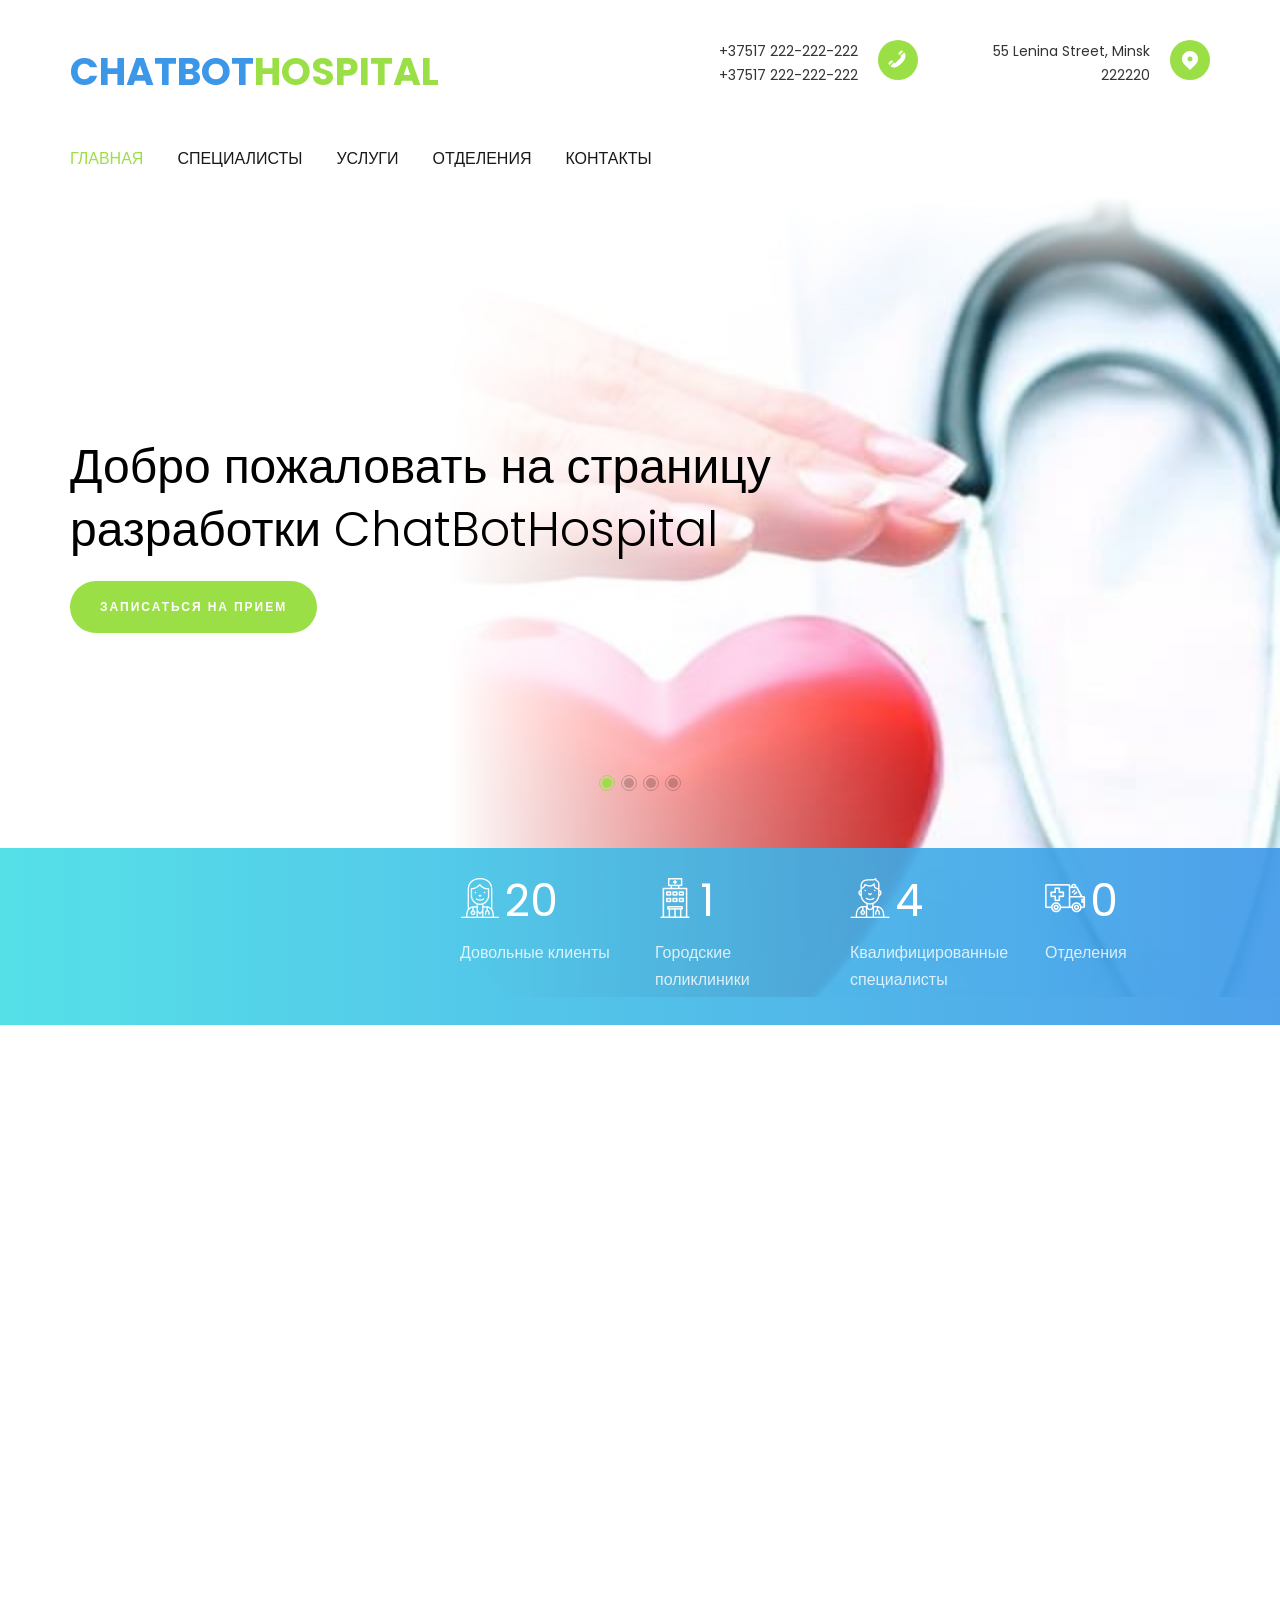
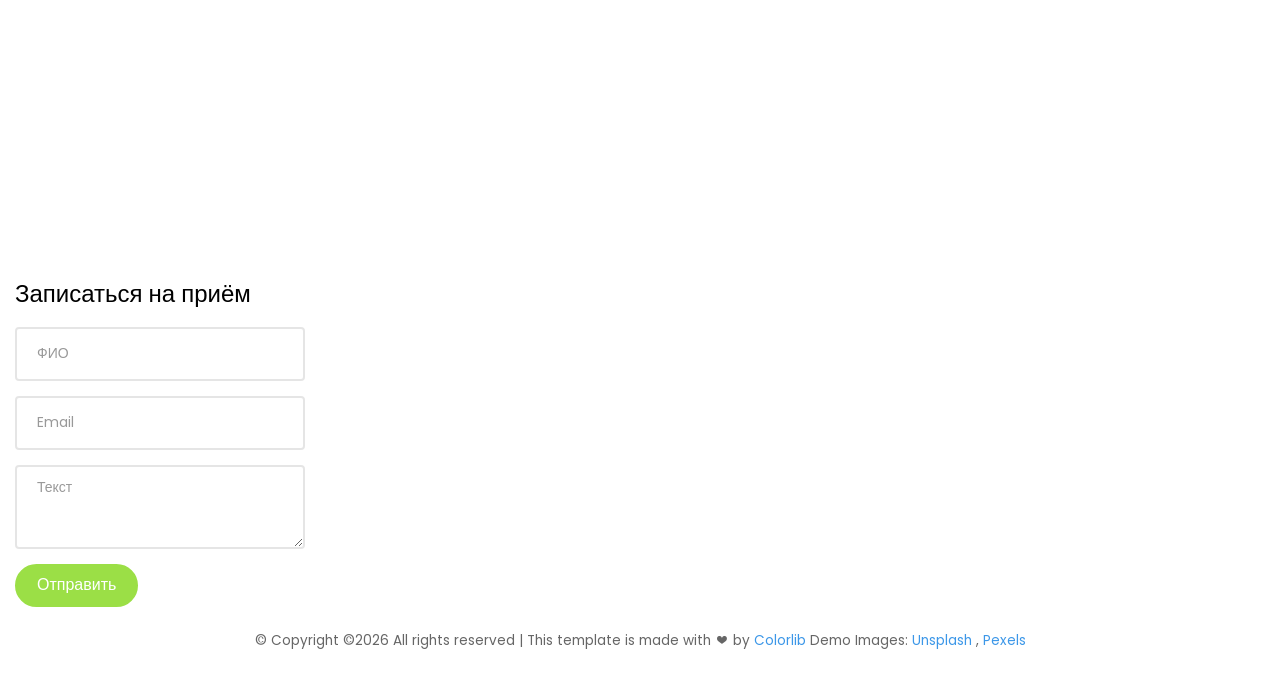
<file: docs/index.html>
<!DOCTYPE HTML>
<html>
	<head>
	<meta charset="utf-8">
	<meta http-equiv="X-UA-Compatible" content="IE=edge">
	<title>ChatBotHospital Template</title>
	<meta name="viewport" content="width=device-width, initial-scale=1">
	<meta name="description" content="" />
	<meta name="keywords" content="" />
	<meta name="author" content="" />

  <!-- Facebook and Twitter integration -->
	<meta property="og:title" content=""/>
	<meta property="og:image" content=""/>
	<meta property="og:url" content=""/>
	<meta property="og:site_name" content=""/>
	<meta property="og:description" content=""/>
	<meta name="twitter:title" content="" />
	<meta name="twitter:image" content="" />
	<meta name="twitter:url" content="" />
	<meta name="twitter:card" content="" />

	<link href="https://fonts.googleapis.com/css?family=Poppins:300,400,500,600,700" rel="stylesheet">
	
	<!-- Animate.css -->
	<link rel="stylesheet" href="css/animate.css">
	<!-- Icomoon Icon Fonts-->
	<link rel="stylesheet" href="css/icomoon.css">
	<!-- Bootstrap  -->
	<link rel="stylesheet" href="css/bootstrap.css">
	<!-- Magnific Popup -->
	<link rel="stylesheet" href="css/magnific-popup.css">
	<!-- Owl Carousel  -->
	<link rel="stylesheet" href="css/owl.carousel.min.css">
	<link rel="stylesheet" href="css/owl.theme.default.min.css">
	<!-- Flexslider  -->
	<link rel="stylesheet" href="css/flexslider.css">
	<!-- Flaticons  -->
	<link rel="stylesheet" href="fonts/flaticon/font/flaticon.css">
	<!-- Theme style  -->
	<link rel="stylesheet" href="css/style.css">

	<!-- Modernizr JS -->
	<script src="js/modernizr-2.6.2.min.js"></script>
	<!-- FOR IE9 below -->
	<!--[if lt IE 9]>
	<script src="js/respond.min.js"></script>
	<![endif]-->

	</head>
	<body>
		
	<div class="colorlib-loader"></div>
	
	<div id="page">
	<nav class="colorlib-nav" role="navigation">
		<div class="top-menu">
			<div class="container">
				<div class="row">
					<div class="col-xs-12">
						<div class="top">
							<div class="row">
								<div class="col-md-6">
									<div id="colorlib-logo"><a href="index.html">ChatBot<span>Hospital</span></a></div>
									</div>
								<div class="col-md-3">
									<div class="num">
										<span class="icon"><i class="icon-phone"></i></span>
										<p><a href="#">+37517 222-222-222</a><br><a href="#">+37517 222-222-222</a></p>
									</div>
								</div>
								<div class="col-md-3">
									<div class="loc">
										<span class="icon"><i class="icon-location"></i></span>
										<p><a href="#">55 Lenina Street, Minsk 222220</a></p>							
															
								       </div>
								</div>
							</div>
						</div>
					</div>
				</div>
			</div>
			<div class="menu-wrap">
				<div class="container">
					<div class="row">
						<div class="col-xs-8">
							<div class="menu-1">
								<ul>
									<li class="active"><a href="index.html">Главная</a></li>
									<li class="has-dropdown">
										<a>Специалисты</a>
										<ul class="dropdown">
											<li><a>Врачи</a></li>
										</ul>
									</li>
									<li><a>Услуги</a></li>
									<li class="has-dropdown">
										<a>Отделения</a>
										<ul class="dropdown">
											<li><a>Терапия</a></li>
											<li><a>Хирургия</a></li>
										</ul>
									</li>
									<li><a>Контакты</a></li>
								</ul>
							</div>
						</div>
					</div>
				</div>
			</div>
		</div>
	</nav>
	
	<aside id="colorlib-hero">
		<div class="flexslider">
			<ul class="slides">
		   	<li style="background-image: url(images/photo_2021.jpg);">
		   		<div class="overlay"></div>
		   		<div class="container">
		   			<div class="row">
			   			<div class="col-md-8 col-md-offset-2 col-md-pull-2 slider-text">
			   				<div class="slider-text-inner">
			   					<h1>Добро пожаловать на страницу разработки ChatBotHospital</h1>
									
									<p><a class="btn btn-primary btn-lg btn-learn" href="t.me/hospital_chat_bot">Записаться на прием</a></p>
			   				</div>
			   			</div>
			   		</div>
		   		</div>
		   	</li>
		   	<li style="background-image: url(images/photo_2021.jpg);">
		   		<div class="overlay"></div>
		   		<div class="container">
		   			<div class="row">
			   			<div class="col-md-8 col-md-offset-2 col-md-pull-2 slider-text">
			   				<div class="slider-text-inner">
			   					<h1>ChatBotHospital</h1>
									<h1>поможет выбрать специалиста и записаться к нему без ожидания, очередей, потери записи.</h1>
									<p><a class="btn btn-primary btn-lg btn-learn" href="t.me/hospital_chat_bot">Записаться на прием</a></p>
			   				</div>
			   			</div>
			   		</div>
		   		</div>
		   	</li>
		   	<li style="background-image: url(images/photo_2021.jpg);">
		   		<div class="overlay"></div>
		   		<div class="container">
		   			<div class="row">
			   			<div class="col-md-8 col-md-offset-2 col-md-pull-2 slider-text">
			   				<div class="slider-text-inner">
			   					<h1>ChatBotHospital</h1>
									<h1>онлайн запись поможет справиться с потоком клиентов без потери времени</h1>
									<p><a class="btn btn-primary btn-lg btn-learn" href="t.me/hospital_chat_bot">Записаться на прием</a></p>
			   				</div>
			   			</div>
			   		</div>
		   		</div>
		   	</li>
		   	<li style="background-image: url(images/photo_2021.jpg);">
		   		<div class="overlay"></div>
		   		<div class="container">
		   			<div class="row">
			   			<div class="col-md-8 col-md-offset-2 col-md-pull-2 slider-text">
			   				<div class="slider-text-inner">
			   					<h1>ChatBotHospital</h1>
									<h1>поможет рационально распределить свободное время специалистов на большее количество посетителей</h1>
									<p><a class="btn btn-primary btn-lg btn-learn" href="t.me/hospital_chat_bot">Записаться на прием</a></p>
			   				</div>
			   			</div>
			   		</div>
		   		</div>
		   	</li>		   	
		  	</ul>
	  	</div>
	</aside>

	<div id="colorlib-counter" class="colorlib-counters">
		<div class="overlay"></div>
		<div class="container">
			<div class="row">
				<div class="col-md-8 col-md-offset-2 col-md-push-2 counter-wrap">
					<div class="row">
						<div class="col-md-3 col-sm-6 animate-box">
							<div class="desc">
								<p class="wrap">
									<span class="icon"><i class="flaticon-healthy"></i></span>
									<span class="colorlib-counter js-counter" data-from="0" data-to="2020" data-speed="5000" data-refresh-interval="50"></span>
								</p>
								<span class="colorlib-counter-label">Довольные клиенты</span>
							</div>
						</div>
						<div class="col-md-3 col-sm-6 animate-box">
							<div class="desc">
								<p class="wrap">
									<span class="icon"><i class="flaticon-hospital"></i></span>
									<span class="colorlib-counter js-counter" data-from="0" data-to="52" data-speed="5000" data-refresh-interval="50"></span>
								</p>
								<span class="colorlib-counter-label">Городские поликлиники</span>
							</div>
						</div>
						<div class="col-md-3 col-sm-6 animate-box">
							<div class="desc">
								<p class="wrap">
									<span class="icon"><i class="flaticon-healthy-1"></i></span>
									<span class="colorlib-counter js-counter" data-from="0" data-to="404" data-speed="5000" data-refresh-interval="50"></span>
								</p>
								<span class="colorlib-counter-label">Квалифицированные специалисты</span>
							</div>
						</div>
						<div class="col-md-3 col-sm-6 animate-box">
							<div class="desc">
								<p class="wrap">
									<span class="icon"><i class="flaticon-ambulance"></i></span>
									<span class="colorlib-counter js-counter" data-from="0" data-to="30" data-speed="5000" data-refresh-interval="50"></span>
								</p>
								<span class="colorlib-counter-label">Отделения</span>
							</div>
						</div>
					</div>
				</div>
			</div>
		</div>
	</div>

	<div id="colorlib-services">
		<div class="container">
			<div class="row">
				<div class="col-md-12">
					<div class="services-flex">
						<div class="one-fifth no-border-bottom animate-box">
							<div class="services">
								<span class="icon">
									<i class="flaticon-hospital"></i>
								</span>
								<div class="desc">
									<h3><a href="#">Диагностика и неотложная помощь</a></h3>
								</div>
							</div>
						</div>
						<div class="one-fifth no-border-bottom animate-box">
							<div class="services">
								<span class="icon">
									<i class="flaticon-healthy-1"></i>
								</span>
								<div class="desc">
									<h3><a href="#">Консультации врача на дому</a></h3>
								</div>
							</div>
						</div>
						<div class="one-fifth no-border-bottom animate-box">
							<div class="services">
								<span class="icon">
									<i class="flaticon-stethoscope"></i>
								</span>
								<div class="desc">
									<h3><a href="#">Обслуживание по страховке</a></h3>
								</div>
							</div>
						</div>
						<div class="one-forth animate-box">
							<div class="head">
								<h2>Комплексные услуги для наших пациентов</h2>
							</div>
						</div>
					</div>
					<div class="services-no-flex">
						<div class="one-fifth animate-box">
							<div class="services">
								<span class="icon">
									<i class="flaticon-blood-donation"></i>
								</span>
								<div class="desc">
									<h3><a href="#">Долгосрочная медицинская помощь в больнице</a></h3>
								</div>
							</div>
						</div>

						<div class="services-wrap-flex">
							<div class="one-fifth services-img animate-box" style="background-image: url(images/services-1.jpg);">
								<div class="services">
									<div class="desc">
										<span>Цель</span>
										<h3><a href="#">Правильный диагноз - это половина дела</a></h3>
									</div>
								</div>
							</div>
							<div class="one-half">
								<div class="one-full-flex">
									<div class="one-fifth services-img animate-box" style="background-image: url(images/services-2.jpg);">
										<div class="services">
											<div class="desc">
												<span>Деятельность</span>
												<h3><a href="#">Платные и бесплатные услуги</a></h3>
											</div>
										</div>
									</div>
									<div class="one-fifth animate-box">
										<div class="services">
											<span class="icon">
												<i class="flaticon-radiation"></i>
											</span>
											<div class="desc">
												<h3><a href="#">Лабораторные исследования</a></h3>
											</div>
										</div>
									</div>
									<div class="one-fifth animate-box">
										<div class="services">
											<span class="icon">
												<i class="flaticon-ambulance"></i>
											</span>
											<div class="desc">
												<h3><a href="#">Медицинский транспорт</a></h3>
											</div>
										</div>
									</div>
								</div>
								<div class="one-full-flex animate-box">
									<div class="services-desc">
										<div class="desc">
											<p>ChatBotHospital поможет по любым вопросам.</p>
											<a href="#" class="btn btn-primary">View services</a>
											</div>
										</div>
									</div>
								</div>
						         </div>
						</div>			
					</div>
				</div>					
	                </div>
		 </div>                                     
	  </div>
		
		
		                                              <div class="col-md-3 colorlib-widget">
	                                                      <h3>Записаться на приём</h3>
		                                              <form class="contact-form">
		                                              <div class="form-group">
		                                              <label for="name" class="sr-only">Name</label>
							             <input type="name" class="form-control" id="name" placeholder="ФИО">
						</div>
						<div class="form-group">
							             <label for="email" class="sr-only">Email</label>
							             <input type="email" class="form-control" id="email" placeholder="Email">
						</div>
						<div class="form-group">
							             <label for="message" class="sr-only">Message</label>
							             <textarea class="form-control" id="message" rows="3" placeholder="Текст"></textarea>
						</div>
						                     <div class="form-group">
							             <input type="submit" id="btn-submit" class="btn btn-primary btn-send-message btn-md" value="Отправить">		
			
							
				
						</div>
					</form>
				</div>
			</div>
		</div>
		<div class="row copyright">
			<div class="col-md-12 text-center">
				<p>
					<small class="block">&copy; <!-- Link back to Colorlib can't be removed. Template is licensed under CC BY 3.0. -->
Copyright &copy;<script>document.write(new Date().getFullYear());</script> All rights reserved | This template is made with <i class="icon-heart" aria-hidden="true"></i> by <a href="https://colorlib.com" target="_blank">Colorlib</a>
<!-- Link back to Colorlib can't be removed. Template is licensed under CC BY 3.0. --></small> 
					<small class="block">Demo Images: <a href="http://unsplash.co/" target="_blank">Unsplash</a> , <a href="https://www.pexels.com/" target="_blank">Pexels</a></small>
				</p>
			</div>
		</div>
	</footer>
	</div>

	<div class="gototop js-top">
		<a href="#" class="js-gotop"><i class="icon-arrow-up"></i></a>
	</div>
	
	<!-- jQuery -->
	<script src="js/jquery.min.js"></script>
	<!-- jQuery Easing -->
	<script src="js/jquery.easing.1.3.js"></script>
	<!-- Bootstrap -->
	<script src="js/bootstrap.min.js"></script>
	<!-- Waypoints -->
	<script src="js/jquery.waypoints.min.js"></script>
	<!-- Stellar Parallax -->
	<script src="js/jquery.stellar.min.js"></script>
	<!-- Carousel -->
	<script src="js/owl.carousel.min.js"></script>
	<!-- Flexslider -->
	<script src="js/jquery.flexslider-min.js"></script>
	<!-- countTo -->
	<script src="js/jquery.countTo.js"></script>
	<!-- Magnific Popup -->
	<script src="js/jquery.magnific-popup.min.js"></script>
	<script src="js/magnific-popup-options.js"></script>
	<!-- Sticky Kit -->
	<script src="js/sticky-kit.min.js"></script>
	<!-- Main -->
	<script src="js/main.js"></script>

	</body>
</html>
</file>
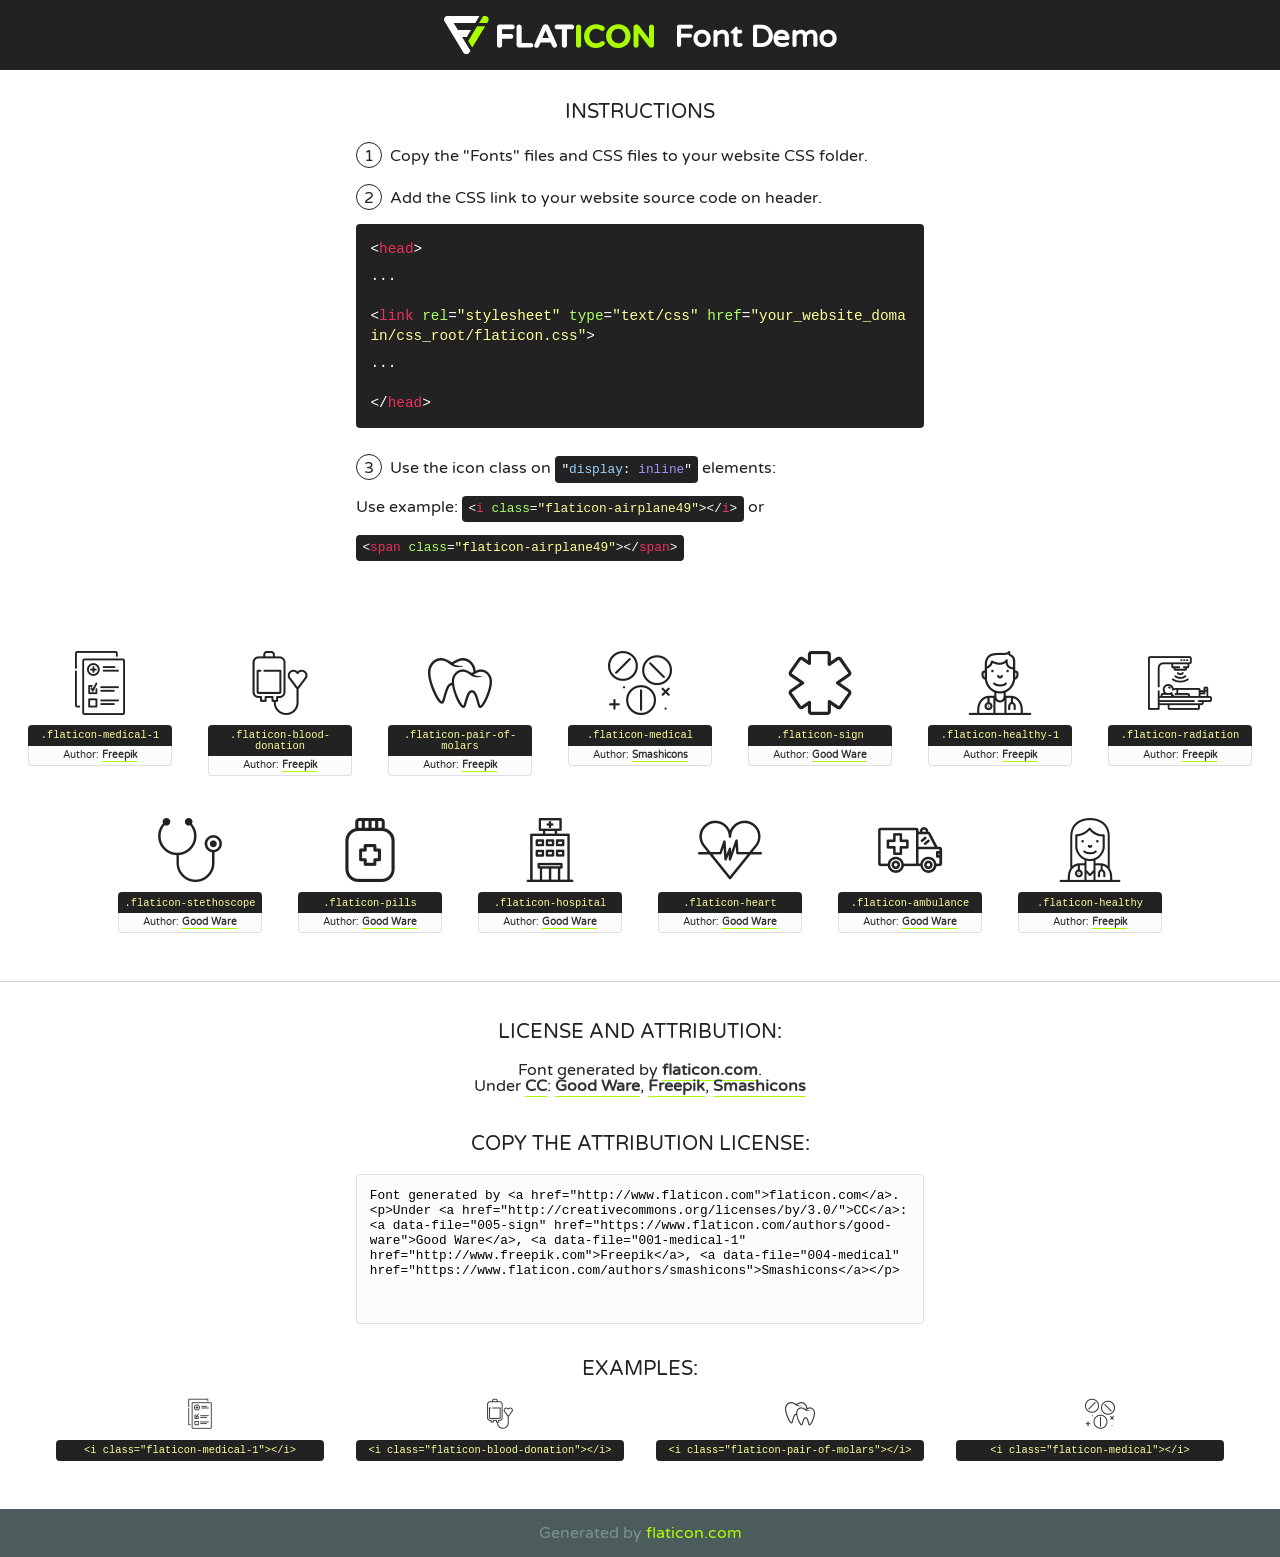
<file: docs/fonts/flaticon/font/flaticon.html>
<!DOCTYPE html>
<!--
  Flaticon icon font: Flaticon
  Creation date: 29/01/2018 11:49
-->
<html>
<!DOCTYPE html>
<html>

<head>
    <title>Flaticon WebFont</title>
    <link href="http://fonts.googleapis.com/css?family=Varela+Round" rel="stylesheet" type="text/css" />
    <link rel="stylesheet" type="text/css" href="flaticon.css">
    <meta charset="UTF-8">
    <style>
    html, body, div, span, applet, object, iframe,
    h1, h2, h3, h4, h5, h6, p, blockquote, pre,
    a, abbr, acronym, address, big, cite, code,
    del, dfn, em, img, ins, kbd, q, s, samp,
    small, strike, strong, sub, sup, tt, var,
    b, u, i, center,
    dl, dt, dd, ol, ul, li,
    fieldset, form, label, legend,
    table, caption, tbody, tfoot, thead, tr, th, td,
    article, aside, canvas, details, embed, 
    figure, figcaption, footer, header, hgroup, 
    menu, nav, output, ruby, section, summary,
    time, mark, audio, video {
        margin: 0;
        padding: 0;
        border: 0;
        font-size: 100%;
        font: inherit;
        vertical-align: baseline;
    }
    /* HTML5 display-role reset for older browsers */
    article, aside, details, figcaption, figure, 
    footer, header, hgroup, menu, nav, section {
        display: block;
    }
    body {
        line-height: 1;
    }
    ol, ul {
        list-style: none;
    }
    blockquote, q {
        quotes: none;
    }
    blockquote:before, blockquote:after,
    q:before, q:after {
        content: '';
        content: none;
    }
    table {
        border-collapse: collapse;
        border-spacing: 0;
    }
    body {
        font-family: 'Varela Round', Helvetica, Arial, sans-serif;
        font-size: 16px;
        color: #222;
    }
    a {
        color: #333;
        border-bottom: 1px solid #a9fd00;
        font-weight: bold;
        text-decoration: none;
    }
    * {
        -moz-box-sizing: border-box;
        -webkit-box-sizing: border-box;
        box-sizing: border-box;
        margin: 0;
        padding: 0;
    }
    [class^="flaticon-"]:before, [class*=" flaticon-"]:before, [class^="flaticon-"]:after, [class*=" flaticon-"]:after {
        font-family: Flaticon;
        font-size: 30px;
        font-style: normal;
        margin-left: 20px;
        color: #333;
    }
    .wrapper {
        max-width: 600px;
        margin: auto;
        padding: 0 1em;
    }
    .title {
        font-size: 1.25em;
        text-align: center;
        margin-bottom: 1em;
        text-transform: uppercase;
    }
    header {
        text-align: center;
        background-color: #222;
        color: #fff;
        padding: 1em;
    }
    header .logo {
        width: 210px;
        height: 38px;
        display: inline-block;
        vertical-align: middle;
        margin-right: 1em;
        border: none;
    }
    header strong {
        font-size: 1.95em;
        font-weight: bold;
        vertical-align: middle;
        margin-top: 5px;
        display: inline-block;
    }
    .demo {
        margin: 2em auto;
        line-height: 1.25em;
    }
    .demo ul li {
        margin-bottom: 1em;
    }
    .demo ul li .num {
        color: #222;
        border-radius: 20px;
        display: inline-block;
        width: 26px;
        padding: 3px;
        height: 26px;
        text-align: center;
        margin-right: 0.5em;
        border: 1px solid #222;
    }
    .demo ul li code {
        background-color: #222;
        border-radius: 4px;
        padding: 0.25em 0.5em;
        display: inline-block;
        color: #fff;
        font-family: Consolas,Monaco,Lucida Console,Liberation Mono,DejaVu Sans Mono,Bitstream Vera Sans Mono,Courier New, monospace;
        font-weight: lighter;
        margin-top: 1em;
        font-size: 0.8em;
        word-break: break-all;
    }
    .demo ul li code.big {
        padding: 1em;
        font-size: 0.9em;
    }
    .demo ul li code .red {
        color: #EF3159;
    }
    .demo ul li code .green {
        color: #ACFF65;
    }
    .demo ul li code .yellow {
        color: #FFFF99;
    }
    .demo ul li code .blue {
        color: #99D3FF;
    }
    .demo ul li code .purple {
        color: #A295FF;
    }
    .demo ul li code .dots {
        margin-top: 0.5em;
        display: block;
    }
    #glyphs {
        border-bottom: 1px solid #ccc;
        padding: 2em 0;
        text-align: center;
    }
    .glyph {
        display: inline-block;
        width: 9em;
        margin: 1em;
        text-align: center;
        vertical-align: top;
        background: #FFF;
    }
    .glyph .glyph-icon {
        padding: 10px;
        display: block;
        font-family:"Flaticon";
        font-size: 64px;
        line-height: 1;
    }
    .glyph .glyph-icon:before {
        font-size: 64px;
        color: #222;
        margin-left: 0;
    }
    .class-name {
        font-size: 0.65em;
        background-color: #222;
        color: #fff;
        border-radius: 4px 4px 0 0;
        padding: 0.5em;
        color: #FFFF99;
        font-family: Consolas,Monaco,Lucida Console,Liberation Mono,DejaVu Sans Mono,Bitstream Vera Sans Mono,Courier New, monospace;
    }
    .author-name {
        font-size: 0.6em;
        background-color: #fcfcfd;
        border: 1px solid #DEDEE4;
        border-top: 0;
        border-radius: 0 0 4px 4px;
        padding: 0.5em;
    }
    .class-name:last-child {
        font-size: 10px;
        color:#888;
    }
    .class-name:last-child a {
        font-size: 10px;
        color:#555;
    }
    .class-name:last-child a:hover {
        color:#a9fd00;
    }
    .glyph > input {
        display: block;
        width: 100px;
        margin: 5px auto;
        text-align: center;
        font-size: 12px;
        cursor: text;
    }
    .glyph > input.icon-input {
        font-family:"Flaticon";
        font-size: 16px;
        margin-bottom: 10px;
    }
    .attribution .title {
        margin-top: 2em;
    }
    .attribution textarea {
        background-color: #fcfcfd;
        padding: 1em;
        border: none;
        box-shadow: none;
        border: 1px solid #DEDEE4;
        border-radius: 4px;
        resize: none;
        width: 100%;
        height: 150px;
        font-size: 0.8em;
        font-family: Consolas,Monaco,Lucida Console,Liberation Mono,DejaVu Sans Mono,Bitstream Vera Sans Mono,Courier New, monospace;
        -webkit-appearance: none;
    }
    .iconsuse {
        margin: 2em auto;
        text-align: center;
        max-width: 1200px;
    }
    .iconsuse:after {
        content: '';
        display: table;
        clear: both;
    }
    .iconsuse .image {
        float: left;
        width: 25%;
        padding: 0 1em;
    }
    .iconsuse .image p {
        margin-bottom: 1em;
    }
    .iconsuse .image span {
        display: block;
        font-size: 0.65em;
        background-color: #222;
        color: #fff;
        border-radius: 4px;
        padding: 0.5em;
        color: #FFFF99;
        margin-top: 1em;
        font-family: Consolas,Monaco,Lucida Console,Liberation Mono,DejaVu Sans Mono,Bitstream Vera Sans Mono,Courier New, monospace;
    }
    #footer {
        text-align: center;
        background-color: #4C5B5C;
        color: #7c9192;
        padding: 1em;
    }
    #footer a {
        border: none;
        color: #a9fd00;
        font-weight: normal;
    }
    @media (max-width: 960px) {
        .iconsuse .image {
            width: 50%;
        }
    }
    @media (max-width: 560px) {
        .iconsuse .image {
            width: 100%;
        }
    }
    </style>
</head>

<body class="characters-off">

    <header>
        <a href="http://www.flaticon.com" target="_blank" class="logo">
            <svg version="1.1" xmlns="http://www.w3.org/2000/svg" xmlns:xlink="http://www.w3.org/1999/xlink" xmlns:a="http://ns.adobe.com/AdobeSVGViewerExtensions/3.0/" viewBox="0 0 560.875 102.036" enable-background="new 0 0 560.875 102.036" xml:space="preserve">
                <defs>
                </defs>
                <g>
                    <g class="letters">
                        <path fill="#ffffff" d="M141.596,29.675c0-3.777,2.985-6.767,6.764-6.767h34.438c3.426,0,6.15,2.728,6.15,6.15
                        c0,3.43-2.724,6.149-6.15,6.149h-27.674v13.091h23.719c3.429,0,6.151,2.724,6.151,6.15c0,3.43-2.723,6.149-6.151,6.149h-23.719
                        v17.574c0,3.773-2.986,6.761-6.764,6.761c-3.779,0-6.764-2.989-6.764-6.761V29.675z"></path>
                        <path fill="#ffffff" d="M193.844,29.149c0-3.781,2.985-6.767,6.764-6.767c3.776,0,6.763,2.985,6.763,6.767v42.957h25.039
                        c3.426,0,6.149,2.726,6.149,6.153c0,3.425-2.723,6.15-6.149,6.15h-31.802c-3.779,0-6.764-2.986-6.764-6.768V29.149z"></path>
                        <path fill="#ffffff" d="M241.891,75.71l21.438-48.407c1.492-3.341,4.215-5.357,7.906-5.357h0.792
                        c3.686,0,6.323,2.017,7.815,5.357l21.439,48.407c0.436,0.967,0.701,1.845,0.701,2.723c0,3.602-2.809,6.501-6.414,6.501
                        c-3.161,0-5.269-1.845-6.499-4.655l-4.132-9.661h-27.059l-4.301,10.102c-1.144,2.631-3.426,4.214-6.237,4.214
                        c-3.517,0-6.24-2.81-6.24-6.325C241.1,77.64,241.451,76.677,241.891,75.71z M279.932,58.666l-8.521-20.297l-8.526,20.297H279.932
                        z"></path>
                        <path fill="#ffffff" d="M314.864,35.387H301.86c-3.429,0-6.239-2.813-6.239-6.238c0-3.429,2.811-6.24,6.239-6.24h39.533
                        c3.426,0,6.237,2.811,6.237,6.24c0,3.425-2.811,6.238-6.237,6.238h-13.001v42.785c0,3.773-2.99,6.761-6.764,6.761
                        c-3.779,0-6.764-2.989-6.764-6.761V35.387z"></path>
                        <path fill="#A9FD00" d="M352.615,29.149c0-3.781,2.985-6.767,6.767-6.767c3.774,0,6.761,2.985,6.761,6.767v49.024
                        c0,3.773-2.987,6.761-6.761,6.761c-3.781,0-6.767-2.989-6.767-6.761V29.149z"></path>
                        <path fill="#A9FD00" d="M374.132,53.836v-0.179c0-17.481,13.178-31.801,32.065-31.801c9.22,0,15.459,2.458,20.557,6.238
                        c1.402,1.054,2.637,2.985,2.637,5.357c0,3.692-2.985,6.59-6.681,6.59c-1.845,0-3.071-0.702-4.044-1.319
                        c-3.776-2.813-7.729-4.393-12.562-4.393c-10.364,0-17.831,8.611-17.831,19.154v0.173c0,10.542,7.291,19.329,17.831,19.329
                        c5.715,0,9.492-1.756,13.359-4.834c1.049-0.874,2.458-1.491,4.039-1.491c3.429,0,6.325,2.813,6.325,6.236
                        c0,2.106-1.056,3.78-2.282,4.834c-5.539,4.834-12.036,7.733-21.878,7.733C387.572,85.464,374.132,71.493,374.132,53.836z"></path>
                        <path fill="#A9FD00" d="M433.009,53.836v-0.179c0-17.481,13.79-31.801,32.766-31.801c18.981,0,32.592,14.143,32.592,31.628v0.173
                        c0,17.483-13.785,31.807-32.769,31.807C446.625,85.464,433.009,71.32,433.009,53.836z M484.224,53.836v-0.179
                        c0-10.539-7.725-19.326-18.626-19.326c-10.893,0-18.449,8.611-18.449,19.154v0.173c0,10.542,7.73,19.329,18.626,19.329
                        C476.676,72.986,484.224,64.378,484.224,53.836z"></path>
                        <path fill="#A9FD00" d="M506.233,29.321c0-3.774,2.99-6.763,6.767-6.763h1.401c3.252,0,5.183,1.583,7.029,3.953l26.093,34.265
                        V29.059c0-3.692,2.99-6.677,6.681-6.677c3.683,0,6.671,2.985,6.671,6.677v48.934c0,3.78-2.987,6.765-6.764,6.765h-0.436
                        c-3.257,0-5.188-1.581-7.034-3.953l-27.056-35.492v32.944c0,3.687-2.985,6.676-6.678,6.676c-3.683,0-6.673-2.989-6.673-6.676
                        V29.321z"></path>
                    </g>
                    <g class="insignia">
                        <path fill="#ffffff" d="M48.372,56.137h12.517l11.156-18.537H37.186L25.688,18.539h57.825L94.668,0H9.271
                        C5.925,0,2.842,1.801,1.198,4.716c-1.644,2.907-1.593,6.482,0.134,9.343l50.38,83.501c1.678,2.781,4.689,4.476,7.938,4.476
                        c3.246,0,6.257-1.695,7.935-4.476l2.898-4.804L48.372,56.137z"></path>
                        <g class="i">
                            <path fill="#A9FD00" d="M93.575,18.539h0.031v0.004l21.652,0.004l2.705-4.488c1.727-2.861,1.778-6.436,0.133-9.343
                            C116.454,1.801,113.371,0,110.026,0h-5.294L93.575,18.539z"></path>
                            <polygon fill="#A9FD00" points="88.291,27.356 64.725,66.486 75.519,84.404 109.942,27.356"></polygon>
                        </g>
                    </g>
                </g>
            </svg>
        </a>
        <strong>Font Demo</strong>
    </header>


    <section class="demo wrapper">

        <p class="title">Instructions</p>

        <ul>
            <li>
                <span class="num">1</span>Copy the "Fonts" files and CSS files to your website CSS folder.
            </li>
            <li>
                <span class="num">2</span>Add the CSS link to your website source code on header.
                <code class="big">
                    &lt;<span class="red">head</span>&gt;
                    <br/><span class="dots">...</span>
                    <br/>&lt;<span class="red">link</span> <span class="green">rel</span>=<span class="yellow">"stylesheet"</span> <span class="green">type</span>=<span class="yellow">"text/css"</span> <span class="green">href</span>=<span class="yellow">"your_website_domain/css_root/flaticon.css"</span>&gt;
                    <br/><span class="dots">...</span>
                    <br/>&lt;/<span class="red">head</span>&gt;
                </code>
            </li>

            <li>
                <p>
                    <span class="num">3</span>Use the icon class on <code>"<span class="blue">display</span>:<span class="purple"> inline</span>"</code> elements:
                    <br />
                    Use example: <code>&lt;<span class="red">i</span> <span class="green">class</span>=<span class="yellow">&quot;flaticon-airplane49&quot;</span>&gt;&lt;/<span class="red">i</span>&gt;</code> or <code>&lt;<span class="red">span</span> <span class="green">class</span>=<span class="yellow">&quot;flaticon-airplane49&quot;</span>&gt;&lt;/<span class="red">span</span>&gt;</code>
            </li>
        </ul>

    </section>




   <section id="glyphs">          
    
      
        <div class="glyph"><div class="glyph-icon flaticon-medical-1"></div>
            <div class="class-name">.flaticon-medical-1</div>
            <div class="author-name">Author: <a data-file="001-medical-1" href="http://www.freepik.com">Freepik</a> </div> 
        </div>        
        
        <div class="glyph"><div class="glyph-icon flaticon-blood-donation"></div>
            <div class="class-name">.flaticon-blood-donation</div>
            <div class="author-name">Author: <a data-file="002-blood-donation" href="http://www.freepik.com">Freepik</a> </div> 
        </div>        
        
        <div class="glyph"><div class="glyph-icon flaticon-pair-of-molars"></div>
            <div class="class-name">.flaticon-pair-of-molars</div>
            <div class="author-name">Author: <a data-file="003-pair-of-molars" href="http://www.freepik.com">Freepik</a> </div> 
        </div>        
        
        <div class="glyph"><div class="glyph-icon flaticon-medical"></div>
            <div class="class-name">.flaticon-medical</div>
            <div class="author-name">Author: <a data-file="004-medical" href="https://www.flaticon.com/authors/smashicons">Smashicons</a> </div> 
        </div>        
        
        <div class="glyph"><div class="glyph-icon flaticon-sign"></div>
            <div class="class-name">.flaticon-sign</div>
            <div class="author-name">Author: <a data-file="005-sign" href="https://www.flaticon.com/authors/good-ware">Good Ware</a> </div> 
        </div>        
        
        <div class="glyph"><div class="glyph-icon flaticon-healthy-1"></div>
            <div class="class-name">.flaticon-healthy-1</div>
            <div class="author-name">Author: <a data-file="006-healthy-1" href="http://www.freepik.com">Freepik</a> </div> 
        </div>        
        
        <div class="glyph"><div class="glyph-icon flaticon-radiation"></div>
            <div class="class-name">.flaticon-radiation</div>
            <div class="author-name">Author: <a data-file="007-radiation" href="http://www.freepik.com">Freepik</a> </div> 
        </div>        
        
        <div class="glyph"><div class="glyph-icon flaticon-stethoscope"></div>
            <div class="class-name">.flaticon-stethoscope</div>
            <div class="author-name">Author: <a data-file="008-stethoscope" href="https://www.flaticon.com/authors/good-ware">Good Ware</a> </div> 
        </div>        
        
        <div class="glyph"><div class="glyph-icon flaticon-pills"></div>
            <div class="class-name">.flaticon-pills</div>
            <div class="author-name">Author: <a data-file="009-pills" href="https://www.flaticon.com/authors/good-ware">Good Ware</a> </div> 
        </div>        
        
        <div class="glyph"><div class="glyph-icon flaticon-hospital"></div>
            <div class="class-name">.flaticon-hospital</div>
            <div class="author-name">Author: <a data-file="010-hospital" href="https://www.flaticon.com/authors/good-ware">Good Ware</a> </div> 
        </div>        
        
        <div class="glyph"><div class="glyph-icon flaticon-heart"></div>
            <div class="class-name">.flaticon-heart</div>
            <div class="author-name">Author: <a data-file="011-heart" href="https://www.flaticon.com/authors/good-ware">Good Ware</a> </div> 
        </div>        
        
        <div class="glyph"><div class="glyph-icon flaticon-ambulance"></div>
            <div class="class-name">.flaticon-ambulance</div>
            <div class="author-name">Author: <a data-file="012-ambulance" href="https://www.flaticon.com/authors/good-ware">Good Ware</a> </div> 
        </div>        
        
        <div class="glyph"><div class="glyph-icon flaticon-healthy"></div>
            <div class="class-name">.flaticon-healthy</div>
            <div class="author-name">Author: <a data-file="013-healthy" href="http://www.freepik.com">Freepik</a> </div> 
        </div>        
        

    </section>



    <section class="attribution wrapper"   style="text-align:center;">

      <div class="title">License and attribution:</div><div class="attrDiv">Font generated by <a href="http://www.flaticon.com">flaticon.com</a>. <div><p>Under <a href="http://creativecommons.org/licenses/by/3.0/">CC</a>: <a data-file="005-sign" href="https://www.flaticon.com/authors/good-ware">Good Ware</a>, <a data-file="001-medical-1" href="http://www.freepik.com">Freepik</a>, <a data-file="004-medical" href="https://www.flaticon.com/authors/smashicons">Smashicons</a></p>  </div>
      </div>
      <div class="title">Copy the Attribution License:</div>

    <textarea onclick="this.focus();this.select();">Font generated by &lt;a href=&quot;http://www.flaticon.com&quot;&gt;flaticon.com&lt;/a&gt;. <p>Under <a href="http://creativecommons.org/licenses/by/3.0/">CC</a>: <a data-file="005-sign" href="https://www.flaticon.com/authors/good-ware">Good Ware</a>, <a data-file="001-medical-1" href="http://www.freepik.com">Freepik</a>, <a data-file="004-medical" href="https://www.flaticon.com/authors/smashicons">Smashicons</a></p>  
     </textarea>

    </section>

    <section class="iconsuse">

          <div class="title">Examples:</div>            
             
            <div class="image">
                <p>
                    <i class="glyph-icon flaticon-medical-1"></i> 
                    <span>&lt;i class=&quot;flaticon-medical-1&quot;&gt;&lt;/i&gt;</span>
                </p>
            </div>
            
            <div class="image">
                <p>
                    <i class="glyph-icon flaticon-blood-donation"></i> 
                    <span>&lt;i class=&quot;flaticon-blood-donation&quot;&gt;&lt;/i&gt;</span>
                </p>
            </div>
            
            <div class="image">
                <p>
                    <i class="glyph-icon flaticon-pair-of-molars"></i> 
                    <span>&lt;i class=&quot;flaticon-pair-of-molars&quot;&gt;&lt;/i&gt;</span>
                </p>
            </div>
            
            <div class="image">
                <p>
                    <i class="glyph-icon flaticon-medical"></i> 
                    <span>&lt;i class=&quot;flaticon-medical&quot;&gt;&lt;/i&gt;</span>
                </p>
            </div>
                       
        </div>
                            
    </section>

<div id="footer">
    <div>Generated by <a href="http://www.flaticon.com">flaticon.com</a>
    </div>
</div>



</body>
</html>
</file>
<file: docs/css/icomoon.css>
@font-face {
  font-family: 'icomoon';
  src:  url('fonts/icomoon.eot?6py85u');
  src:  url('fonts/icomoon.eot?6py85u#iefix') format('embedded-opentype'),
    url('fonts/icomoon.ttf?6py85u') format('truetype'),
    url('fonts/icomoon.woff?6py85u') format('woff'),
    url('fonts/icomoon.svg?6py85u#icomoon') format('svg');
  font-weight: normal;
  font-style: normal;
}

[class^="icon-"], [class*=" icon-"] {
  /* use !important to prevent issues with browser extensions that change fonts */
  font-family: 'icomoon' !important;
  speak: none;
  font-style: normal;
  font-weight: normal;
  font-variant: normal;
  text-transform: none;
  line-height: 1;

  /* Better Font Rendering =========== */
  -webkit-font-smoothing: antialiased;
  -moz-osx-font-smoothing: grayscale;
}

.icon-times:before {
  content: "\e930";
}
.icon-tick:before {
  content: "\e931";
}
.icon-plus:before {
  content: "\e932";
}
.icon-minus:before {
  content: "\e933";
}
.icon-equals:before {
  content: "\e934";
}
.icon-divide:before {
  content: "\e935";
}
.icon-chevron-right:before {
  content: "\e936";
}
.icon-chevron-left:before {
  content: "\e937";
}
.icon-arrow-right-thick:before {
  content: "\e938";
}
.icon-arrow-left-thick:before {
  content: "\e939";
}
.icon-th-small:before {
  content: "\e93a";
}
.icon-th-menu:before {
  content: "\e93b";
}
.icon-th-list:before {
  content: "\e93c";
}
.icon-th-large:before {
  content: "\e93d";
}
.icon-home:before {
  content: "\e93e";
}
.icon-arrow-forward:before {
  content: "\e93f";
}
.icon-arrow-back:before {
  content: "\e940";
}
.icon-rss:before {
  content: "\e941";
}
.icon-location:before {
  content: "\e942";
}
.icon-link:before {
  content: "\e943";
}
.icon-image:before {
  content: "\e944";
}
.icon-arrow-up-thick:before {
  content: "\e945";
}
.icon-arrow-down-thick:before {
  content: "\e946";
}
.icon-starburst:before {
  content: "\e947";
}
.icon-starburst-outline:before {
  content: "\e948";
}
.icon-star3:before {
  content: "\e949";
}
.icon-flow-children:before {
  content: "\e94a";
}
.icon-export:before {
  content: "\e94b";
}
.icon-delete2:before {
  content: "\e94c";
}
.icon-delete-outline:before {
  content: "\e94d";
}
.icon-cloud-storage:before {
  content: "\e94e";
}
.icon-wi-fi:before {
  content: "\e94f";
}
.icon-heart:before {
  content: "\e950";
}
.icon-flash:before {
  content: "\e951";
}
.icon-cancel:before {
  content: "\e952";
}
.icon-backspace:before {
  content: "\e953";
}
.icon-attachment:before {
  content: "\e954";
}
.icon-arrow-move:before {
  content: "\e955";
}
.icon-warning:before {
  content: "\e956";
}
.icon-user:before {
  content: "\e957";
}
.icon-radar:before {
  content: "\e958";
}
.icon-lock-open:before {
  content: "\e959";
}
.icon-lock-closed:before {
  content: "\e95a";
}
.icon-location-arrow:before {
  content: "\e95b";
}
.icon-info:before {
  content: "\e95c";
}
.icon-user-delete:before {
  content: "\e95d";
}
.icon-user-add:before {
  content: "\e95e";
}
.icon-media-pause:before {
  content: "\e95f";
}
.icon-group:before {
  content: "\e960";
}
.icon-chart-pie:before {
  content: "\e961";
}
.icon-chart-line:before {
  content: "\e962";
}
.icon-chart-bar:before {
  content: "\e963";
}
.icon-chart-area:before {
  content: "\e964";
}
.icon-video:before {
  content: "\e965";
}
.icon-point-of-interest:before {
  content: "\e966";
}
.icon-infinity:before {
  content: "\e967";
}
.icon-globe:before {
  content: "\e968";
}
.icon-eye:before {
  content: "\e969";
}
.icon-cog:before {
  content: "\e96a";
}
.icon-camera:before {
  content: "\e96b";
}
.icon-upload:before {
  content: "\e96c";
}
.icon-scissors:before {
  content: "\e96d";
}
.icon-refresh:before {
  content: "\e96e";
}
.icon-pin:before {
  content: "\e96f";
}
.icon-key:before {
  content: "\e970";
}
.icon-info-large:before {
  content: "\e971";
}
.icon-eject:before {
  content: "\e972";
}
.icon-download:before {
  content: "\e973";
}
.icon-zoom:before {
  content: "\e974";
}
.icon-zoom-out:before {
  content: "\e975";
}
.icon-zoom-in:before {
  content: "\e976";
}
.icon-sort-numerically:before {
  content: "\e977";
}
.icon-sort-alphabetically:before {
  content: "\e978";
}
.icon-input-checked:before {
  content: "\e979";
}
.icon-calender:before {
  content: "\e97a";
}
.icon-world2:before {
  content: "\e97b";
}
.icon-notes:before {
  content: "\e97c";
}
.icon-code:before {
  content: "\e97d";
}
.icon-arrow-sync:before {
  content: "\e97e";
}
.icon-arrow-shuffle:before {
  content: "\e97f";
}
.icon-arrow-repeat:before {
  content: "\e980";
}
.icon-arrow-minimise:before {
  content: "\e981";
}
.icon-arrow-maximise:before {
  content: "\e982";
}
.icon-arrow-loop:before {
  content: "\e983";
}
.icon-anchor:before {
  content: "\e984";
}
.icon-spanner:before {
  content: "\e985";
}
.icon-puzzle:before {
  content: "\e986";
}
.icon-power:before {
  content: "\e987";
}
.icon-plane:before {
  content: "\e988";
}
.icon-pi:before {
  content: "\e989";
}
.icon-phone:before {
  content: "\e98a";
}
.icon-microphone2:before {
  content: "\e98b";
}
.icon-media-rewind:before {
  content: "\e98c";
}
.icon-flag:before {
  content: "\e98d";
}
.icon-adjust-brightness:before {
  content: "\e98e";
}
.icon-waves:before {
  content: "\e98f";
}
.icon-social-twitter:before {
  content: "\e990";
}
.icon-social-facebook:before {
  content: "\e991";
}
.icon-social-dribbble:before {
  content: "\e992";
}
.icon-media-stop:before {
  content: "\e993";
}
.icon-media-record:before {
  content: "\e994";
}
.icon-media-play:before {
  content: "\e995";
}
.icon-media-fast-forward:before {
  content: "\e996";
}
.icon-media-eject:before {
  content: "\e997";
}
.icon-social-vimeo:before {
  content: "\e998";
}
.icon-social-tumbler:before {
  content: "\e999";
}
.icon-social-skype:before {
  content: "\e99a";
}
.icon-social-pinterest:before {
  content: "\e99b";
}
.icon-social-linkedin:before {
  content: "\e99c";
}
.icon-social-last-fm:before {
  content: "\e99d";
}
.icon-social-github:before {
  content: "\e99e";
}
.icon-social-flickr:before {
  content: "\e99f";
}
.icon-at:before {
  content: "\e9a0";
}
.icon-times-outline:before {
  content: "\e9a1";
}
.icon-plus-outline:before {
  content: "\e9a2";
}
.icon-minus-outline:before {
  content: "\e9a3";
}
.icon-tick-outline:before {
  content: "\e9a4";
}
.icon-th-large-outline:before {
  content: "\e9a5";
}
.icon-equals-outline:before {
  content: "\e9a6";
}
.icon-divide-outline:before {
  content: "\e9a7";
}
.icon-chevron-right-outline:before {
  content: "\e9a8";
}
.icon-chevron-left-outline:before {
  content: "\e9a9";
}
.icon-arrow-right-outline:before {
  content: "\e9aa";
}
.icon-arrow-left-outline:before {
  content: "\e9ab";
}
.icon-th-small-outline:before {
  content: "\e9ac";
}
.icon-th-menu-outline:before {
  content: "\e9ad";
}
.icon-th-list-outline:before {
  content: "\e9ae";
}
.icon-news2:before {
  content: "\e9b1";
}
.icon-home-outline:before {
  content: "\e9b2";
}
.icon-arrow-up-outline:before {
  content: "\e9b3";
}
.icon-arrow-forward-outline:before {
  content: "\e9b4";
}
.icon-arrow-down-outline:before {
  content: "\e9b5";
}
.icon-arrow-back-outline:before {
  content: "\e9b6";
}
.icon-trash3:before {
  content: "\e9b7";
}
.icon-rss-outline:before {
  content: "\e9b8";
}
.icon-message:before {
  content: "\e9b9";
}
.icon-location-outline:before {
  content: "\e9ba";
}
.icon-link-outline:before {
  content: "\e9bb";
}
.icon-image-outline:before {
  content: "\e9bc";
}
.icon-export-outline:before {
  content: "\e9bd";
}
.icon-cross:before {
  content: "\e9be";
}
.icon-wi-fi-outline:before {
  content: "\e9bf";
}
.icon-star-outline:before {
  content: "\e9c0";
}
.icon-media-pause-outline:before {
  content: "\e9c1";
}
.icon-mail:before {
  content: "\e9c2";
}
.icon-heart-outline:before {
  content: "\e9c3";
}
.icon-flash-outline:before {
  content: "\e9c4";
}
.icon-cancel-outline:before {
  content: "\e9c5";
}
.icon-beaker:before {
  content: "\e9c6";
}
.icon-arrow-move-outline:before {
  content: "\e9c7";
}
.icon-watch2:before {
  content: "\e9c8";
}
.icon-warning-outline:before {
  content: "\e9c9";
}
.icon-time:before {
  content: "\e9ca";
}
.icon-radar-outline:before {
  content: "\e9cb";
}
.icon-lock-open-outline:before {
  content: "\e9cc";
}
.icon-location-arrow-outline:before {
  content: "\e9cd";
}
.icon-info-outline:before {
  content: "\e9ce";
}
.icon-backspace-outline:before {
  content: "\e9cf";
}
.icon-attachment-outline:before {
  content: "\e9d0";
}
.icon-user-outline:before {
  content: "\e9d1";
}
.icon-user-delete-outline:before {
  content: "\e9d2";
}
.icon-user-add-outline:before {
  content: "\e9d3";
}
.icon-lock-closed-outline:before {
  content: "\e9d4";
}
.icon-group-outline:before {
  content: "\e9d5";
}
.icon-chart-pie-outline:before {
  content: "\e9d6";
}
.icon-chart-line-outline:before {
  content: "\e9d7";
}
.icon-chart-bar-outline:before {
  content: "\e9d8";
}
.icon-chart-area-outline:before {
  content: "\e9d9";
}
.icon-video-outline:before {
  content: "\e9da";
}
.icon-point-of-interest-outline:before {
  content: "\e9db";
}
.icon-map:before {
  content: "\e9dc";
}
.icon-key-outline:before {
  content: "\e9dd";
}
.icon-infinity-outline:before {
  content: "\e9de";
}
.icon-globe-outline:before {
  content: "\e9df";
}
.icon-eye-outline:before {
  content: "\e9e0";
}
.icon-cog-outline:before {
  content: "\e9e1";
}
.icon-camera-outline:before {
  content: "\e9e2";
}
.icon-upload-outline:before {
  content: "\e9e3";
}
.icon-support:before {
  content: "\e9e4";
}
.icon-scissors-outline:before {
  content: "\e9e5";
}
.icon-refresh-outline:before {
  content: "\e9e6";
}
.icon-info-large-outline:before {
  content: "\e9e7";
}
.icon-eject-outline:before {
  content: "\e9e8";
}
.icon-download-outline:before {
  content: "\e9e9";
}
.icon-battery-mid:before {
  content: "\e9ea";
}
.icon-battery-low:before {
  content: "\e9eb";
}
.icon-battery-high:before {
  content: "\e9ec";
}
.icon-zoom-outline:before {
  content: "\e9ed";
}
.icon-zoom-out-outline:before {
  content: "\e9ee";
}
.icon-zoom-in-outline:before {
  content: "\e9ef";
}
.icon-tag3:before {
  content: "\e9f0";
}
.icon-tabs-outline:before {
  content: "\e9f1";
}
.icon-pin-outline:before {
  content: "\e9f2";
}
.icon-message-typing:before {
  content: "\e9f3";
}
.icon-directions:before {
  content: "\e9f4";
}
.icon-battery-full:before {
  content: "\e9f5";
}
.icon-battery-charge:before {
  content: "\e9f6";
}
.icon-pipette:before {
  content: "\e9f7";
}
.icon-pencil:before {
  content: "\e9f8";
}
.icon-folder:before {
  content: "\e9f9";
}
.icon-folder-delete:before {
  content: "\e9fa";
}
.icon-folder-add:before {
  content: "\e9fb";
}
.icon-edit:before {
  content: "\e9fc";
}
.icon-document:before {
  content: "\e9fd";
}
.icon-document-delete:before {
  content: "\e9fe";
}
.icon-document-add:before {
  content: "\e9ff";
}
.icon-brush:before {
  content: "\ea00";
}
.icon-thumbs-up:before {
  content: "\ea01";
}
.icon-thumbs-down:before {
  content: "\ea02";
}
.icon-pen:before {
  content: "\ea03";
}
.icon-sort-numerically-outline:before {
  content: "\ea04";
}
.icon-sort-alphabetically-outline:before {
  content: "\ea05";
}
.icon-social-last-fm-circular:before {
  content: "\ea06";
}
.icon-social-github-circular:before {
  content: "\ea07";
}
.icon-compass:before {
  content: "\ea08";
}
.icon-bookmark:before {
  content: "\ea09";
}
.icon-input-checked-outline:before {
  content: "\ea0a";
}
.icon-code-outline:before {
  content: "\ea0b";
}
.icon-calender-outline:before {
  content: "\ea0c";
}
.icon-business-card:before {
  content: "\ea0d";
}
.icon-arrow-up:before {
  content: "\ea0e";
}
.icon-arrow-sync-outline:before {
  content: "\ea0f";
}
.icon-arrow-right:before {
  content: "\ea10";
}
.icon-arrow-repeat-outline:before {
  content: "\ea11";
}
.icon-arrow-loop-outline:before {
  content: "\ea12";
}
.icon-arrow-left:before {
  content: "\ea13";
}
.icon-flow-switch:before {
  content: "\ea14";
}
.icon-flow-parallel:before {
  content: "\ea15";
}
.icon-flow-merge:before {
  content: "\ea16";
}
.icon-document-text:before {
  content: "\ea17";
}
.icon-clipboard:before {
  content: "\ea18";
}
.icon-calculator:before {
  content: "\ea19";
}
.icon-arrow-minimise-outline:before {
  content: "\ea1a";
}
.icon-arrow-maximise-outline:before {
  content: "\ea1b";
}
.icon-arrow-down:before {
  content: "\ea1c";
}
.icon-gift:before {
  content: "\ea1d";
}
.icon-film:before {
  content: "\ea1e";
}
.icon-database:before {
  content: "\ea1f";
}
.icon-bell:before {
  content: "\ea20";
}
.icon-anchor-outline:before {
  content: "\ea21";
}
.icon-adjust-contrast:before {
  content: "\ea22";
}
.icon-world-outline:before {
  content: "\ea23";
}
.icon-shopping-bag:before {
  content: "\ea24";
}
.icon-power-outline:before {
  content: "\ea25";
}
.icon-notes-outline:before {
  content: "\ea26";
}
.icon-device-tablet:before {
  content: "\ea27";
}
.icon-device-phone:before {
  content: "\ea28";
}
.icon-device-laptop:before {
  content: "\ea29";
}
.icon-device-desktop:before {
  content: "\ea2a";
}
.icon-briefcase:before {
  content: "\ea2b";
}
.icon-stopwatch:before {
  content: "\ea2c";
}
.icon-spanner-outline:before {
  content: "\ea2d";
}
.icon-puzzle-outline:before {
  content: "\ea2e";
}
.icon-printer:before {
  content: "\ea2f";
}
.icon-pi-outline:before {
  content: "\ea30";
}
.icon-lightbulb:before {
  content: "\ea31";
}
.icon-flag-outline:before {
  content: "\ea32";
}
.icon-contacts:before {
  content: "\ea33";
}
.icon-archive2:before {
  content: "\ea34";
}
.icon-weather-stormy:before {
  content: "\ea35";
}
.icon-weather-shower:before {
  content: "\ea36";
}
.icon-weather-partly-sunny:before {
  content: "\ea37";
}
.icon-weather-downpour:before {
  content: "\ea38";
}
.icon-weather-cloudy:before {
  content: "\ea39";
}
.icon-plane-outline:before {
  content: "\ea3a";
}
.icon-phone-outline:before {
  content: "\ea3b";
}
.icon-microphone-outline:before {
  content: "\ea3c";
}
.icon-weather-windy:before {
  content: "\ea3d";
}
.icon-weather-windy-cloudy:before {
  content: "\ea3e";
}
.icon-weather-sunny:before {
  content: "\ea3f";
}
.icon-weather-snow:before {
  content: "\ea40";
}
.icon-weather-night:before {
  content: "\ea41";
}
.icon-media-stop-outline:before {
  content: "\ea42";
}
.icon-media-rewind-outline:before {
  content: "\ea43";
}
.icon-media-record-outline:before {
  content: "\ea44";
}
.icon-media-play-outline:before {
  content: "\ea45";
}
.icon-media-fast-forward-outline:before {
  content: "\ea46";
}
.icon-media-eject-outline:before {
  content: "\ea47";
}
.icon-wine:before {
  content: "\ea48";
}
.icon-waves-outline:before {
  content: "\ea49";
}
.icon-ticket:before {
  content: "\ea4a";
}
.icon-tags:before {
  content: "\ea4b";
}
.icon-plug:before {
  content: "\ea4c";
}
.icon-headphones:before {
  content: "\ea4d";
}
.icon-credit-card:before {
  content: "\ea4e";
}
.icon-coffee:before {
  content: "\ea4f";
}
.icon-book:before {
  content: "\ea50";
}
.icon-beer:before {
  content: "\ea51";
}
.icon-volume2:before {
  content: "\ea52";
}
.icon-volume-up:before {
  content: "\ea53";
}
.icon-volume-mute:before {
  content: "\ea54";
}
.icon-volume-down:before {
  content: "\ea55";
}
.icon-social-vimeo-circular:before {
  content: "\ea56";
}
.icon-social-twitter-circular:before {
  content: "\ea57";
}
.icon-social-pinterest-circular:before {
  content: "\ea58";
}
.icon-social-linkedin-circular:before {
  content: "\ea59";
}
.icon-social-facebook-circular:before {
  content: "\ea5a";
}
.icon-social-dribbble-circular:before {
  content: "\ea5b";
}
.icon-tree:before {
  content: "\ea5c";
}
.icon-thermometer2:before {
  content: "\ea5d";
}
.icon-social-tumbler-circular:before {
  content: "\ea5e";
}
.icon-social-skype-outline:before {
  content: "\ea5f";
}
.icon-social-flickr-circular:before {
  content: "\ea60";
}
.icon-social-at-circular:before {
  content: "\ea61";
}
.icon-shopping-cart:before {
  content: "\ea62";
}
.icon-messages:before {
  content: "\ea63";
}
.icon-leaf:before {
  content: "\ea64";
}
.icon-feather:before {
  content: "\ea65";
}
.icon-eye2:before {
  content: "\e064";
}
.icon-paper-clip:before {
  content: "\e065";
}
.icon-mail5:before {
  content: "\e066";
}
.icon-toggle:before {
  content: "\e067";
}
.icon-layout:before {
  content: "\e068";
}
.icon-link2:before {
  content: "\e069";
}
.icon-bell2:before {
  content: "\e06a";
}
.icon-lock3:before {
  content: "\e06b";
}
.icon-unlock:before {
  content: "\e06c";
}
.icon-ribbon2:before {
  content: "\e06d";
}
.icon-image2:before {
  content: "\e06e";
}
.icon-signal:before {
  content: "\e06f";
}
.icon-target3:before {
  content: "\e070";
}
.icon-clipboard3:before {
  content: "\e071";
}
.icon-clock3:before {
  content: "\e072";
}
.icon-watch:before {
  content: "\e073";
}
.icon-air-play:before {
  content: "\e074";
}
.icon-camera3:before {
  content: "\e075";
}
.icon-video2:before {
  content: "\e076";
}
.icon-disc:before {
  content: "\e077";
}
.icon-printer3:before {
  content: "\e078";
}
.icon-monitor:before {
  content: "\e079";
}
.icon-server:before {
  content: "\e07a";
}
.icon-cog2:before {
  content: "\e07b";
}
.icon-heart3:before {
  content: "\e07c";
}
.icon-paragraph:before {
  content: "\e07d";
}
.icon-align-justify:before {
  content: "\e07e";
}
.icon-align-left:before {
  content: "\e07f";
}
.icon-align-center:before {
  content: "\e080";
}
.icon-align-right:before {
  content: "\e081";
}
.icon-book2:before {
  content: "\e082";
}
.icon-layers2:before {
  content: "\e083";
}
.icon-stack2:before {
  content: "\e084";
}
.icon-stack-2:before {
  content: "\e085";
}
.icon-paper:before {
  content: "\e086";
}
.icon-paper-stack:before {
  content: "\e087";
}
.icon-search3:before {
  content: "\e088";
}
.icon-zoom-in2:before {
  content: "\e089";
}
.icon-zoom-out2:before {
  content: "\e08a";
}
.icon-reply2:before {
  content: "\e08b";
}
.icon-circle-plus:before {
  content: "\e08c";
}
.icon-circle-minus:before {
  content: "\e08d";
}
.icon-circle-check:before {
  content: "\e08e";
}
.icon-circle-cross:before {
  content: "\e08f";
}
.icon-square-plus:before {
  content: "\e090";
}
.icon-square-minus:before {
  content: "\e091";
}
.icon-square-check:before {
  content: "\e092";
}
.icon-square-cross:before {
  content: "\e093";
}
.icon-microphone:before {
  content: "\e094";
}
.icon-record:before {
  content: "\e095";
}
.icon-skip-back:before {
  content: "\e096";
}
.icon-rewind:before {
  content: "\e097";
}
.icon-play4:before {
  content: "\e098";
}
.icon-pause3:before {
  content: "\e099";
}
.icon-stop3:before {
  content: "\e09a";
}
.icon-fast-forward:before {
  content: "\e09b";
}
.icon-skip-forward:before {
  content: "\e09c";
}
.icon-shuffle2:before {
  content: "\e09d";
}
.icon-repeat:before {
  content: "\e09e";
}
.icon-folder2:before {
  content: "\e09f";
}
.icon-umbrella:before {
  content: "\e0a0";
}
.icon-moon:before {
  content: "\e0a1";
}
.icon-thermometer:before {
  content: "\e0a2";
}
.icon-drop:before {
  content: "\e0a3";
}
.icon-sun2:before {
  content: "\e0a4";
}
.icon-cloud3:before {
  content: "\e0a5";
}
.icon-cloud-upload2:before {
  content: "\e0a6";
}
.icon-cloud-download2:before {
  content: "\e0a7";
}
.icon-upload4:before {
  content: "\e0a8";
}
.icon-download4:before {
  content: "\e0a9";
}
.icon-location3:before {
  content: "\e0aa";
}
.icon-location-2:before {
  content: "\e0ab";
}
.icon-map3:before {
  content: "\e0ac";
}
.icon-battery:before {
  content: "\e0ad";
}
.icon-head:before {
  content: "\e0ae";
}
.icon-briefcase3:before {
  content: "\e0af";
}
.icon-speech-bubble:before {
  content: "\e0b0";
}
.icon-anchor2:before {
  content: "\e0b1";
}
.icon-globe2:before {
  content: "\e0b2";
}
.icon-box:before {
  content: "\e0b3";
}
.icon-reload:before {
  content: "\e0b4";
}
.icon-share3:before {
  content: "\e0b5";
}
.icon-marquee:before {
  content: "\e0b6";
}
.icon-marquee-plus:before {
  content: "\e0b7";
}
.icon-marquee-minus:before {
  content: "\e0b8";
}
.icon-tag:before {
  content: "\e0b9";
}
.icon-power2:before {
  content: "\e0ba";
}
.icon-command2:before {
  content: "\e0bb";
}
.icon-alt:before {
  content: "\e0bc";
}
.icon-esc:before {
  content: "\e0bd";
}
.icon-bar-graph:before {
  content: "\e0be";
}
.icon-bar-graph-2:before {
  content: "\e0bf";
}
.icon-pie-graph:before {
  content: "\e0c0";
}
.icon-star:before {
  content: "\e0c1";
}
.icon-arrow-left3:before {
  content: "\e0c2";
}
.icon-arrow-right3:before {
  content: "\e0c3";
}
.icon-arrow-up3:before {
  content: "\e0c4";
}
.icon-arrow-down3:before {
  content: "\e0c5";
}
.icon-volume:before {
  content: "\e0c6";
}
.icon-mute:before {
  content: "\e0c7";
}
.icon-content-right:before {
  content: "\e100";
}
.icon-content-left:before {
  content: "\e101";
}
.icon-grid2:before {
  content: "\e102";
}
.icon-grid-2:before {
  content: "\e103";
}
.icon-columns:before {
  content: "\e104";
}
.icon-loader:before {
  content: "\e105";
}
.icon-bag:before {
  content: "\e106";
}
.icon-ban:before {
  content: "\e107";
}
.icon-flag3:before {
  content: "\e108";
}
.icon-trash:before {
  content: "\e109";
}
.icon-expand2:before {
  content: "\e110";
}
.icon-contract:before {
  content: "\e111";
}
.icon-maximize:before {
  content: "\e112";
}
.icon-minimize:before {
  content: "\e113";
}
.icon-plus2:before {
  content: "\e114";
}
.icon-minus2:before {
  content: "\e115";
}
.icon-check:before {
  content: "\e116";
}
.icon-cross2:before {
  content: "\e117";
}
.icon-move:before {
  content: "\e118";
}
.icon-delete:before {
  content: "\e119";
}
.icon-menu5:before {
  content: "\e120";
}
.icon-archive:before {
  content: "\e121";
}
.icon-inbox:before {
  content: "\e122";
}
.icon-outbox:before {
  content: "\e123";
}
.icon-file:before {
  content: "\e124";
}
.icon-file-add:before {
  content: "\e125";
}
.icon-file-subtract:before {
  content: "\e126";
}
.icon-help:before {
  content: "\e127";
}
.icon-open:before {
  content: "\e128";
}
.icon-ellipsis:before {
  content: "\e129";
}
.icon-heart4:before {
  content: "\e900";
}
.icon-cloud4:before {
  content: "\e901";
}
.icon-star2:before {
  content: "\e902";
}
.icon-tv2:before {
  content: "\e903";
}
.icon-sound:before {
  content: "\e904";
}
.icon-video3:before {
  content: "\e905";
}
.icon-trash2:before {
  content: "\e906";
}
.icon-user2:before {
  content: "\e907";
}
.icon-key3:before {
  content: "\e908";
}
.icon-search4:before {
  content: "\e909";
}
.icon-settings:before {
  content: "\e90a";
}
.icon-camera4:before {
  content: "\e90b";
}
.icon-tag2:before {
  content: "\e90c";
}
.icon-lock4:before {
  content: "\e90d";
}
.icon-bulb:before {
  content: "\e90e";
}
.icon-pen2:before {
  content: "\e90f";
}
.icon-diamond:before {
  content: "\e910";
}
.icon-display2:before {
  content: "\e911";
}
.icon-location4:before {
  content: "\e912";
}
.icon-eye3:before {
  content: "\e913";
}
.icon-bubble3:before {
  content: "\e914";
}
.icon-stack3:before {
  content: "\e915";
}
.icon-cup:before {
  content: "\e916";
}
.icon-phone3:before {
  content: "\e917";
}
.icon-news:before {
  content: "\e918";
}
.icon-mail6:before {
  content: "\e919";
}
.icon-like:before {
  content: "\e91a";
}
.icon-photo:before {
  content: "\e91b";
}
.icon-note:before {
  content: "\e91c";
}
.icon-clock4:before {
  content: "\e91d";
}
.icon-paperplane:before {
  content: "\e91e";
}
.icon-params:before {
  content: "\e91f";
}
.icon-banknote:before {
  content: "\e920";
}
.icon-data:before {
  content: "\e921";
}
.icon-music2:before {
  content: "\e922";
}
.icon-megaphone2:before {
  content: "\e923";
}
.icon-study:before {
  content: "\e924";
}
.icon-lab2:before {
  content: "\e925";
}
.icon-food:before {
  content: "\e926";
}
.icon-t-shirt:before {
  content: "\e927";
}
.icon-fire2:before {
  content: "\e928";
}
.icon-clip:before {
  content: "\e929";
}
.icon-shop:before {
  content: "\e92a";
}
.icon-calendar3:before {
  content: "\e92b";
}
.icon-wallet2:before {
  content: "\e92c";
}
.icon-vynil:before {
  content: "\e92d";
}
.icon-truck2:before {
  content: "\e92e";
}
.icon-world:before {
  content: "\e92f";
}
.icon-spinner6:before {
  content: "\e9af";
}
.icon-spinner7:before {
  content: "\e9b0";
}
.icon-amazon:before {
  content: "\eab7";
}
.icon-google:before {
  content: "\eab8";
}
.icon-google2:before {
  content: "\eab9";
}
.icon-google3:before {
  content: "\eaba";
}
.icon-google-plus:before {
  content: "\eabb";
}
.icon-google-plus2:before {
  content: "\eabc";
}
.icon-google-plus3:before {
  content: "\eabd";
}
.icon-hangouts:before {
  content: "\eabe";
}
.icon-google-drive:before {
  content: "\eabf";
}
.icon-facebook2:before {
  content: "\eac0";
}
.icon-facebook22:before {
  content: "\eac1";
}
.icon-instagram:before {
  content: "\eac2";
}
.icon-whatsapp:before {
  content: "\eac3";
}
.icon-spotify:before {
  content: "\eac4";
}
.icon-telegram:before {
  content: "\eac5";
}
.icon-twitter2:before {
  content: "\eac6";
}
.icon-vine:before {
  content: "\eac7";
}
.icon-vk:before {
  content: "\eac8";
}
.icon-renren:before {
  content: "\eac9";
}
.icon-sina-weibo:before {
  content: "\eaca";
}
.icon-rss2:before {
  content: "\eacb";
}
.icon-rss22:before {
  content: "\eacc";
}
.icon-youtube:before {
  content: "\eacd";
}
.icon-youtube2:before {
  content: "\eace";
}
.icon-twitch:before {
  content: "\eacf";
}
.icon-vimeo:before {
  content: "\ead0";
}
.icon-vimeo2:before {
  content: "\ead1";
}
.icon-lanyrd:before {
  content: "\ead2";
}
.icon-flickr:before {
  content: "\ead3";
}
.icon-flickr2:before {
  content: "\ead4";
}
.icon-flickr3:before {
  content: "\ead5";
}
.icon-flickr4:before {
  content: "\ead6";
}
.icon-dribbble2:before {
  content: "\ead7";
}
.icon-behance:before {
  content: "\ead8";
}
.icon-behance2:before {
  content: "\ead9";
}
.icon-deviantart:before {
  content: "\eada";
}
.icon-500px:before {
  content: "\eadb";
}
.icon-steam:before {
  content: "\eadc";
}
.icon-steam2:before {
  content: "\eadd";
}
.icon-dropbox:before {
  content: "\eade";
}
.icon-onedrive:before {
  content: "\eadf";
}
.icon-github:before {
  content: "\eae0";
}
.icon-npm:before {
  content: "\eae1";
}
.icon-basecamp:before {
  content: "\eae2";
}
.icon-trello:before {
  content: "\eae3";
}
.icon-wordpress:before {
  content: "\eae4";
}
.icon-joomla:before {
  content: "\eae5";
}
.icon-ello:before {
  content: "\eae6";
}
.icon-blogger:before {
  content: "\eae7";
}
.icon-blogger2:before {
  content: "\eae8";
}
.icon-tumblr2:before {
  content: "\eae9";
}
.icon-tumblr22:before {
  content: "\eaea";
}
.icon-yahoo:before {
  content: "\eaeb";
}
.icon-yahoo2:before {
  content: "\eaec";
}
.icon-tux:before {
  content: "\eaed";
}
.icon-appleinc:before {
  content: "\eaee";
}
.icon-finder:before {
  content: "\eaef";
}
.icon-android:before {
  content: "\eaf0";
}
.icon-windows:before {
  content: "\eaf1";
}
.icon-windows8:before {
  content: "\eaf2";
}
.icon-soundcloud:before {
  content: "\eaf3";
}
.icon-soundcloud2:before {
  content: "\eaf4";
}
.icon-skype:before {
  content: "\eaf5";
}
.icon-reddit:before {
  content: "\eaf6";
}
.icon-hackernews:before {
  content: "\eaf7";
}
.icon-wikipedia:before {
  content: "\eaf8";
}
.icon-linkedin2:before {
  content: "\eaf9";
}
.icon-linkedin22:before {
  content: "\eafa";
}
.icon-lastfm:before {
  content: "\eafb";
}
.icon-lastfm2:before {
  content: "\eafc";
}
.icon-delicious:before {
  content: "\eafd";
}
.icon-stumbleupon:before {
  content: "\eafe";
}
.icon-stumbleupon2:before {
  content: "\eaff";
}
.icon-stackoverflow:before {
  content: "\eb00";
}
.icon-pinterest:before {
  content: "\eb01";
}
.icon-pinterest2:before {
  content: "\eb02";
}
.icon-xing:before {
  content: "\eb03";
}
.icon-xing2:before {
  content: "\eb04";
}
.icon-flattr:before {
  content: "\eb05";
}
.icon-foursquare:before {
  content: "\eb06";
}
.icon-yelp:before {
  content: "\eb07";
}
.icon-paypal:before {
  content: "\eb08";
}
.icon-chrome:before {
  content: "\eb09";
}
.icon-firefox:before {
  content: "\eb0a";
}
.icon-IE:before {
  content: "\eb0b";
}
.icon-edge:before {
  content: "\eb0c";
}
.icon-safari:before {
  content: "\eb0d";
}
.icon-opera:before {
  content: "\eb0e";
}
.icon-file-pdf:before {
  content: "\eb0f";
}
.icon-file-openoffice:before {
  content: "\eb10";
}
.icon-file-word:before {
  content: "\eb11";
}
.icon-file-excel:before {
  content: "\eb12";
}
.icon-libreoffice:before {
  content: "\eb13";
}
.icon-html-five:before {
  content: "\eb14";
}
.icon-html-five2:before {
  content: "\eb15";
}
.icon-css3:before {
  content: "\eb16";
}
.icon-git:before {
  content: "\eb17";
}
.icon-codepen:before {
  content: "\eb18";
}
.icon-svg:before {
  content: "\eb19";
}
.icon-IcoMoon:before {
  content: "\eb1a";
}
</file>
<file: docs/fonts/flaticon/font/flaticon.css>
/*
  	Flaticon icon font: Flaticon
  	Creation date: 29/01/2018 11:49
  	*/

@font-face {
  font-family: "Flaticon";
  src: url("./Flaticon.eot");
  src: url("./Flaticon.eot?#iefix") format("embedded-opentype"),
       url("./Flaticon.woff") format("woff"),
       url("./Flaticon.ttf") format("truetype"),
       url("./Flaticon.svg#Flaticon") format("svg");
  font-weight: normal;
  font-style: normal;
}

@media screen and (-webkit-min-device-pixel-ratio:0) {
  @font-face {
    font-family: "Flaticon";
    src: url("./Flaticon.svg#Flaticon") format("svg");
  }
}

[class^="flaticon-"]:before, [class*=" flaticon-"]:before,
[class^="flaticon-"]:after, [class*=" flaticon-"]:after {   
  font-family: Flaticon;
  font-style: normal;
}

.flaticon-medical-1:before { content: "\f100"; }
.flaticon-blood-donation:before { content: "\f101"; }
.flaticon-pair-of-molars:before { content: "\f102"; }
.flaticon-medical:before { content: "\f103"; }
.flaticon-sign:before { content: "\f104"; }
.flaticon-healthy-1:before { content: "\f105"; }
.flaticon-radiation:before { content: "\f106"; }
.flaticon-stethoscope:before { content: "\f107"; }
.flaticon-pills:before { content: "\f108"; }
.flaticon-hospital:before { content: "\f109"; }
.flaticon-heart:before { content: "\f10a"; }
.flaticon-ambulance:before { content: "\f10b"; }
.flaticon-healthy:before { content: "\f10c"; }
</file>
<file: docs/css/style.css>
@font-face {
  font-family: 'icomoon';
  src: url("../fonts/icomoon/icomoon.eot?srf3rx");
  src: url("../fonts/icomoon/icomoon.eot?srf3rx#iefix") format("embedded-opentype"), url("../fonts/icomoon/icomoon.ttf?srf3rx") format("truetype"), url("../fonts/icomoon/icomoon.woff?srf3rx") format("woff"), url("../fonts/icomoon/icomoon.svg?srf3rx#icomoon") format("svg");
  font-weight: normal;
  font-style: normal; }

/* =======================================================
*
* 	Template Style 
*
* ======================================================= */
body {
  font-family: "Poppins", Arial, sans-serif;
  font-weight: 400;
  font-size: 16px;
  line-height: 1.7;
  color: #666666;
  background: #fff; }

#page {
  position: relative;
  overflow-x: hidden;
  width: 100%;
  height: 100%;
  -webkit-transition: 0.5s;
  -o-transition: 0.5s;
  transition: 0.5s; }
  .offcanvas #page {
    overflow: hidden;
    position: absolute; }
    .offcanvas #page:after {
      -webkit-transition: 2s;
      -o-transition: 2s;
      transition: 2s;
      position: absolute;
      top: 0;
      right: 0;
      bottom: 0;
      left: 0;
      z-index: 101;
      background: rgba(0, 0, 0, 0.7);
      content: ""; }

a {
  color: #3c97e8;
  -webkit-transition: 0.5s;
  -o-transition: 0.5s;
  transition: 0.5s; }
  a:hover, a:active, a:focus {
    color: #3c97e8;
    outline: none;
    text-decoration: none; }

p {
  margin-bottom: 20px; }

h1, h2, h3, h4, h5, h6, figure {
  color: #000;
  font-weight: 400;
  margin: 0 0 20px 0; }

::-webkit-selection {
  color: #fff;
  background: #3c97e8; }

::-moz-selection {
  color: #fff;
  background: #3c97e8; }

::selection {
  color: #fff;
  background: #3c97e8; }

.colorlib-nav {
  width: 100%;
  padding: 0;
  z-index: 1001; }
  .colorlib-nav .top {
    display: block;
    width: 100%;
    padding: 10px 0 20px 0; }
    @media screen and (max-width: 768px) {
      .colorlib-nav .top {
        padding-bottom: 3em; } }
  .colorlib-nav .top-menu {
    padding: 30px 0 0 0; }
    @media screen and (max-width: 768px) {
      .colorlib-nav .top-menu {
        padding: 0; } }
  .colorlib-nav .num, .colorlib-nav .loc {
    position: relative; }
    @media screen and (max-width: 768px) {
      .colorlib-nav .num, .colorlib-nav .loc {
        display: none; } }
    .colorlib-nav .num .icon, .colorlib-nav .loc .icon {
      position: absolute;
      top: 0;
      right: 0;
      text-align: center;
      display: table;
      width: 40px;
      height: 40px;
      background: #9bdf46;
      -webkit-border-radius: 50%;
      -moz-border-radius: 50%;
      -ms-border-radius: 50%;
      border-radius: 50%; }
      .colorlib-nav .num .icon i, .colorlib-nav .loc .icon i {
        display: table-cell;
        vertical-align: middle;
        height: 40px;
        font-size: 24px;
        color: #fff; }
    .colorlib-nav .num p, .colorlib-nav .loc p {
      font-size: 14px;
      padding-right: 60px;
      font-weight: 400;
      text-align: right; }
      .colorlib-nav .num p a, .colorlib-nav .loc p a {
        color: #333333; }
  .colorlib-nav #colorlib-logo {
    font-size: 38px;
    margin: 0;
    padding: 0;
    text-transform: uppercase;
    font-weight: 700;
    font-family: "Poppins", Arial, sans-serif; }
    @media screen and (max-width: 768px) {
      .colorlib-nav #colorlib-logo {
        text-align: left !important;
        margin-top: 10px;
        margin-bottom: 20px; } }
    .colorlib-nav #colorlib-logo a {
      color: #3c97e8;
      position: relative; }
      .colorlib-nav #colorlib-logo a span {
        color: #9bdf46; }
      .colorlib-nav #colorlib-logo a i {
        font-size: 34px; }
  .colorlib-nav .menu-wrap {
    padding: 10px 0 25px 0;
    width: 100%; }
  .colorlib-nav .menu-1 {
    padding: 7px 0 0px 0;
    width: 100%;
    float: left; }
    @media screen and (max-width: 768px) {
      .colorlib-nav .menu-1 {
        display: none; } }
  .colorlib-nav ul {
    display: block;
    padding: 0;
    margin: 0;
    margin-left: -15px; }
    .colorlib-nav ul li {
      padding: 0;
      margin: 0;
      list-style: none;
      display: inline;
      font-weight: 500;
      text-transform: uppercase;
      font-size: 16px;
      letter-spacing: 0px; }
      .colorlib-nav ul li a {
        padding: 15px;
        color: rgba(0, 0, 0, 0.9);
        -webkit-transition: 0.5s;
        -o-transition: 0.5s;
        transition: 0.5s; }
        .colorlib-nav ul li a:hover, .colorlib-nav ul li a:focus, .colorlib-nav ul li a.active {
          color: #9bdf46; }
      .colorlib-nav ul li.has-dropdown {
        position: relative; }
        .colorlib-nav ul li.has-dropdown .dropdown {
          width: 140px;
          -webkit-box-shadow: 0px 14px 33px -9px rgba(0, 0, 0, 0.75);
          -moz-box-shadow: 0px 14px 33px -9px rgba(0, 0, 0, 0.75);
          box-shadow: 0px 14px 33px -9px rgba(0, 0, 0, 0.75);
          z-index: 1002;
          visibility: hidden;
          opacity: 0;
          position: absolute;
          top: 40px;
          left: 0;
          text-align: left;
          background: #282e34;
          padding: 20px;
          -webkit-border-radius: 4px;
          -moz-border-radius: 4px;
          -ms-border-radius: 4px;
          border-radius: 4px;
          -webkit-transition: 0s;
          -o-transition: 0s;
          transition: 0s; }
          .colorlib-nav ul li.has-dropdown .dropdown:before {
            bottom: 100%;
            left: 40px;
            border: solid transparent;
            content: " ";
            height: 0;
            width: 0;
            position: absolute;
            pointer-events: none;
            border-bottom-color: #282e34;
            border-width: 8px;
            margin-left: -8px; }
          .colorlib-nav ul li.has-dropdown .dropdown li {
            display: block;
            margin-bottom: 7px; }
            .colorlib-nav ul li.has-dropdown .dropdown li:last-child {
              margin-bottom: 0; }
            .colorlib-nav ul li.has-dropdown .dropdown li a {
              padding: 2px 0;
              display: block;
              color: #b3b3b3;
              line-height: 1.2;
              text-transform: none;
              font-size: 13px;
              letter-spacing: 0; }
              .colorlib-nav ul li.has-dropdown .dropdown li a:hover {
                color: #fff; }
        .colorlib-nav ul li.has-dropdown:hover a, .colorlib-nav ul li.has-dropdown:focus a {
          color: #9bdf46; }
      .colorlib-nav ul li.active > a {
        color: #9bdf46; }
  .colorlib-nav .btn-cta {
    margin-bottom: 0;
    text-align: right;
    display: inline-block;
    width: 100%; }
    @media screen and (max-width: 768px) {
      .colorlib-nav .btn-cta {
        text-align: center !important; } }
    .colorlib-nav .btn-cta a {
      padding: 0 !important;
      color: #fff; }
      .colorlib-nav .btn-cta a span {
        background: #9bdf46;
        padding: 7px 15px;
        display: -moz-inline-stack;
        display: inline-block;
        zoom: 1;
        *display: inline;
        -webkit-transition: 0.3s;
        -o-transition: 0.3s;
        transition: 0.3s;
        -webkit-border-radius: 30px;
        -moz-border-radius: 30px;
        -ms-border-radius: 30px;
        border-radius: 30px; }
      .colorlib-nav .btn-cta a:hover span {
        -webkit-box-shadow: 0px 14px 20px -9px rgba(0, 0, 0, 0.75);
        -moz-box-shadow: 0px 14px 20px -9px rgba(0, 0, 0, 0.75);
        box-shadow: 0px 14px 20px -9px rgba(0, 0, 0, 0.75); }

#colorlib-hero {
  height: 800px;
  background: #fff url(../images/loader.gif) no-repeat center center;
  z-index: 0;
  width: 100%;
  display: block; }
  #colorlib-hero .flexslider {
    border: none;
    z-index: 1;
    margin-bottom: 0; }
    #colorlib-hero .flexslider .slides {
      position: relative;
      overflow: hidden; }
      #colorlib-hero .flexslider .slides li {
        background-repeat: no-repeat;
        background-size: cover;
        background-position: top center;
        min-height: 800px;
        position: relative; }
        #colorlib-hero .flexslider .slides li:after, #colorlib-hero .flexslider .slides li:before {
          position: absolute;
          top: 0;
          bottom: 0;
          left: 0;
          right: 0;
          content: '';
          z-index: 1;
          background: white;
          background: -moz-linear-gradient(left, white 0%, white 35%, rgba(255, 255, 255, 0) 79%, rgba(255, 255, 255, 0) 100%);
          background: -webkit-gradient(left top, right top, color-stop(0%, white), color-stop(35%, white), color-stop(79%, rgba(255, 255, 255, 0)), color-stop(100%, rgba(255, 255, 255, 0)));
          background: -webkit-linear-gradient(left, white 0%, white 35%, rgba(255, 255, 255, 0) 79%, rgba(255, 255, 255, 0) 100%);
          background: -o-linear-gradient(left, white 0%, white 35%, rgba(255, 255, 255, 0) 79%, rgba(255, 255, 255, 0) 100%);
          background: -ms-linear-gradient(left, white 0%, white 35%, rgba(255, 255, 255, 0) 79%, rgba(255, 255, 255, 0) 100%);
          background: -webkit-gradient(linear, left top, right top, from(white), color-stop(35%, white), color-stop(79%, rgba(255, 255, 255, 0)), to(rgba(255, 255, 255, 0)));
          background: linear-gradient(to right, white 0%, white 35%, rgba(255, 255, 255, 0) 79%, rgba(255, 255, 255, 0) 100%);
          filter: progid:DXImageTransform.Microsoft.gradient( startColorstr='#ffffff', endColorstr='#ffffff', GradientType=1 ); }
        #colorlib-hero .flexslider .slides li:before {
          background: white;
          background: -moz-linear-gradient(top, white 0%, rgba(255, 255, 255, 0) 15%, rgba(255, 255, 255, 0) 100%);
          background: -webkit-gradient(left top, left bottom, color-stop(0%, white), color-stop(15%, rgba(255, 255, 255, 0)), color-stop(100%, rgba(255, 255, 255, 0)));
          background: -webkit-linear-gradient(top, white 0%, rgba(255, 255, 255, 0) 15%, rgba(255, 255, 255, 0) 100%);
          background: -o-linear-gradient(top, white 0%, rgba(255, 255, 255, 0) 15%, rgba(255, 255, 255, 0) 100%);
          background: -ms-linear-gradient(top, white 0%, rgba(255, 255, 255, 0) 15%, rgba(255, 255, 255, 0) 100%);
          background: -webkit-gradient(linear, left top, left bottom, from(white), color-stop(15%, rgba(255, 255, 255, 0)), to(rgba(255, 255, 255, 0)));
          background: linear-gradient(to bottom, white 0%, rgba(255, 255, 255, 0) 15%, rgba(255, 255, 255, 0) 100%);
          filter: progid:DXImageTransform.Microsoft.gradient( startColorstr='#ffffff', endColorstr='#ffffff', GradientType=0 ); }
    #colorlib-hero .flexslider .flex-control-nav {
      bottom: 12em;
      z-index: 1000; }
      #colorlib-hero .flexslider .flex-control-nav li a {
        background: rgba(0, 0, 0, 0.2);
        -webkit-box-shadow: none;
        box-shadow: none;
        width: 10px;
        height: 10px;
        cursor: pointer;
        position: relative; }
        #colorlib-hero .flexslider .flex-control-nav li a:after {
          position: absolute;
          top: -3px;
          left: -3px;
          right: 0;
          bottom: 0;
          width: 16px;
          height: 16px;
          content: '';
          border: 1px solid rgba(0, 0, 0, 0.2);
          -webkit-border-radius: 50%;
          -moz-border-radius: 50%;
          -ms-border-radius: 50%;
          border-radius: 50%; }
        #colorlib-hero .flexslider .flex-control-nav li a.flex-active {
          cursor: pointer;
          background: #9bdf46; }
          #colorlib-hero .flexslider .flex-control-nav li a.flex-active:after {
            border: 1px solid #9bdf46; }
    #colorlib-hero .flexslider .flex-direction-nav {
      display: none; }
    #colorlib-hero .flexslider .slider-text {
      display: table;
      opacity: 0;
      min-height: 650px;
      z-index: 9; }
      #colorlib-hero .flexslider .slider-text > .slider-text-inner {
        display: table-cell;
        vertical-align: middle;
        height: 700px; }
        #colorlib-hero .flexslider .slider-text > .slider-text-inner h1, #colorlib-hero .flexslider .slider-text > .slider-text-inner h2 {
          margin: 0;
          padding: 0;
          color: black; }
        #colorlib-hero .flexslider .slider-text > .slider-text-inner h1 {
          margin-bottom: 20px;
          font-size: 48px;
          line-height: 1.3;
          font-weight: 300; }
          @media screen and (max-width: 768px) {
            #colorlib-hero .flexslider .slider-text > .slider-text-inner h1 {
              font-size: 30px; } }
        #colorlib-hero .flexslider .slider-text > .slider-text-inner h2 {
          font-size: 24px;
          line-height: 1.5;
          margin-bottom: 30px;
          font-weight: 300;
          font-family: "Poppins", Arial, sans-serif;
          color: rgba(0, 0, 0, 0.5); }
          #colorlib-hero .flexslider .slider-text > .slider-text-inner h2 a {
            color: rgba(255, 255, 255, 0.5); }
        #colorlib-hero .flexslider .slider-text > .slider-text-inner .doc-holder {
          font-size: 30px;
          font-weight: 300;
          margin-bottom: 10px; }
        #colorlib-hero .flexslider .slider-text > .slider-text-inner .btn {
          padding: 18px 30px !important;
          color: #fff;
          border: none !important;
          font-size: 12px;
          font-weight: 700;
          text-transform: uppercase;
          letter-spacing: 2px; }
          #colorlib-hero .flexslider .slider-text > .slider-text-inner .btn:hover {
            background: #3c97e8 !important;
            -webkit-box-shadow: 0px 14px 30px -15px rgba(0, 0, 0, 0.75) !important;
            -moz-box-shadow: 0px 14px 30px -15px rgba(0, 0, 0, 0.75) !important;
            box-shadow: 0px 14px 30px -15px rgba(0, 0, 0, 0.75) !important; }
        #colorlib-hero .flexslider .slider-text > .slider-text-inner .colorlib-lead {
          font-size: 20px;
          color: #fff; }
          #colorlib-hero .flexslider .slider-text > .slider-text-inner .colorlib-lead .icon-heart {
            color: #d9534f; }

.breadcrumbs {
  height: 400px !important;
  display: block;
  width: 100%;
  overflow: hidden; }
  .breadcrumbs .slides li {
    height: 40px; }
    .breadcrumbs .slides li .slider-text {
      display: table;
      opacity: 0;
      min-height: 400px !important;
      z-index: 9; }
      .breadcrumbs .slides li .slider-text > .slider-text-inner {
        display: table-cell;
        vertical-align: middle;
        height: 350px !important; }
        .breadcrumbs .slides li .slider-text > .slider-text-inner h1 {
          font-size: 40px !important; }
          .breadcrumbs .slides li .slider-text > .slider-text-inner h1 strong {
            color: #3c97e8; }

.colorlib-bg-section {
  background: #f2f3f7; }

.colorlib-departments,
#colorlib-services,
#colorlib-counter,
#colorlib-register,
.colorlib-pricing,
#colorlib-testimonial,
#colorlib-blog,
#colorlib-about,
.colorlib-doctor,
#colorlib-contact,
#colorlib-footer {
  padding: 7em 0;
  clear: both; }
  @media screen and (max-width: 768px) {
    .colorlib-departments,
    #colorlib-services,
    #colorlib-counter,
    #colorlib-register,
    .colorlib-pricing,
    #colorlib-testimonial,
    #colorlib-blog,
    #colorlib-about,
    .colorlib-doctor,
    #colorlib-contact,
    #colorlib-footer {
      padding: 3em 0; } }

#colorlib-footer {
  padding: 7em 0 0 0; }

.about-img {
  margin-top: -4.8em;
  margin-bottom: 2em; }
  @media screen and (max-width: 768px) {
    .about-img {
      margin-top: 0; } }

.fancy-collapse-panel .panel-default > .panel-heading {
  padding: 0; }

.panel-heading a {
  padding: 15px 25px 15px 50px;
  display: block;
  width: 100%;
  font-weight: 500;
  font-size: 16px;
  background-color: #3c97e8;
  color: #fff;
  position: relative;
  -webkit-box-shadow: none !important;
  -moz-box-shadow: none !important;
  -ms-box-shadow: none !important;
  -o-box-shadow: none !important;
  box-shadow: none !important; }

.panel {
  -webkit-box-shadow: none !important;
  -moz-box-shadow: none !important;
  -ms-box-shadow: none !important;
  -o-box-shadow: none !important;
  box-shadow: none !important;
  border: none; }

.panel-heading a:after {
  font-family: "icomoon";
  content: "\ea0e";
  position: absolute;
  left: 20px;
  font-size: 20px;
  font-weight: 400;
  top: 50%;
  line-height: 1;
  margin-top: -12px; }

.panel-heading a.collapsed:after {
  content: "\ea1c"; }

.panel-heading a.collapsed {
  background: #fff;
  border: 1px solid #e6e6e6 !important;
  color: #333333; }

.panel-body {
  padding: 1.5em;
  margin-top: 5px;
  border: 1px solid #e6e6e6 !important; }

.services-flex, .one-full-flex {
  width: 100%;
  display: -webkit-box;
  display: -moz-box;
  display: -ms-flexbox;
  display: -webkit-flex;
  display: flex;
  -ms-flex-wrap: wrap;
  flex-wrap: wrap;
  -webkit-flex-wrap: wrap;
  -moz-flex-wrap: wrap; }

.services-no-flex .one-fifth {
  float: left; }

#colorlib-services .one-fifth {
  width: 20%;
  border: 1px solid #e6e6e6;
  border-left: none;
  padding: 1.5em 2em; }
  #colorlib-services .one-fifth:first-child {
    border-left: 1px solid #e6e6e6 !important; }
  #colorlib-services .one-fifth.no-border-bottom {
    border-bottom: 0; }
  @media screen and (max-width: 768px) {
    #colorlib-services .one-fifth {
      width: 100%;
      border: 1px solid #e6e6e6;
      margin-bottom: 5px; }
      #colorlib-services .one-fifth:first-child {
        border-left: 1px solid #e6e6e6 !important; }
      #colorlib-services .one-fifth.no-border-bottom {
        border-bottom: 1px solid #e6e6e6 !important; } }

#colorlib-services .one-forth {
  width: 40%;
  padding: 2em; }
  @media screen and (max-width: 768px) {
    #colorlib-services .one-forth {
      width: 100%; } }

#colorlib-services .head {
  text-align: left; }
  #colorlib-services .head h2 {
    font-size: 32px;
    margin-bottom: 0;
    font-weight: 600; }

#colorlib-services .services-wrap-flex {
  width: 80%;
  display: -webkit-box;
  display: -moz-box;
  display: -ms-flexbox;
  display: -webkit-flex;
  display: flex;
  -ms-flex-wrap: wrap;
  flex-wrap: wrap;
  -webkit-flex-wrap: wrap;
  -moz-flex-wrap: wrap; }
  @media screen and (max-width: 768px) {
    #colorlib-services .services-wrap-flex {
      width: 100%; } }
  #colorlib-services .services-wrap-flex .one-fifth {
    width: 25%;
    border-left: none !important; }
    @media screen and (max-width: 768px) {
      #colorlib-services .services-wrap-flex .one-fifth {
        width: 100%;
        border: 1px solid #e6e6e6 !important; } }
  #colorlib-services .services-wrap-flex .one-half {
    width: 75%; }
    @media screen and (max-width: 768px) {
      #colorlib-services .services-wrap-flex .one-half {
        width: 100%; } }
    #colorlib-services .services-wrap-flex .one-half .one-fifth {
      width: 33.3333333%; }
      @media screen and (max-width: 768px) {
        #colorlib-services .services-wrap-flex .one-half .one-fifth {
          width: 100%; } }
    #colorlib-services .services-wrap-flex .one-half .one-full-flex .services-desc {
      padding: 2em; }
      @media screen and (max-width: 768px) {
        #colorlib-services .services-wrap-flex .one-half .one-full-flex .services-desc {
          border: 1px solid #e6e6e6 !important; } }

.services {
  margin-bottom: 40px; }
  .services .icon {
    display: block;
    margin-bottom: 30px; }
    .services .icon i {
      font-size: 50px;
      line-height: 1.0;
      background: #3c97e8;
      /* Old browsers */
      background: -moz-linear-gradient(left, #43DDE6 0%, #3c97e8 100%);
      /* FF3.6-15 */
      background: -webkit-linear-gradient(left, #43DDE6 0%, #3c97e8 100%);
      /* Chrome10-25,Safari5.1-6 */
      background: -webkit-gradient(linear, left top, right top, from(#43DDE6), to(#3c97e8));
      background: -o-linear-gradient(left, #43DDE6 0%, #3c97e8 100%);
      background: linear-gradient(left, #43DDE6 0%, #3c97e8 100%);
      /* W3C, IE10+, FF16+, Chrome26+, Opera12+, Safari7+ */
      filter: progid:DXImageTransform.Microsoft.gradient( startColorstr='#43DDE6', endColorstr='#3c97e8',GradientType=1 );
      /* IE6-9 fallback on horizontal gradient */
      -webkit-background-clip: text;
      -moz-background-clip: text;
      -ms-background-clip: text;
      -o-background-clip: text;
      background-clip: text;
      -webkit-text-fill-color: transparent;
      -moz-text-fill-color: transparent;
      -ms-text-fill-color: transparent;
      -o-text-fill-color: transparent;
      text-fill-color: transparent; }
  .services .desc h3 {
    line-height: 1.3;
    font-size: 20px;
    font-weight: 500; }
    .services .desc h3 a {
      color: #000; }
  .services .desc span {
    display: block;
    text-transform: uppercase;
    font-size: 12px;
    margin-bottom: 10px;
    color: #3c97e8; }

.services-2 {
  margin-bottom: 40px;
  padding: 1.5em;
  -webkit-box-shadow: 0px 11px 40px -13px rgba(0, 0, 0, 0.14);
  -moz-box-shadow: 0px 11px 40px -13px rgba(0, 0, 0, 0.14);
  box-shadow: 0px 11px 40px -13px rgba(0, 0, 0, 0.14); }
  .services-2 .icon {
    display: block;
    margin-bottom: 30px; }
    .services-2 .icon i {
      font-size: 50px;
      line-height: 1.0;
      background: #3c97e8;
      /* Old browsers */
      background: -moz-linear-gradient(left, #43DDE6 0%, #3c97e8 100%);
      /* FF3.6-15 */
      background: -webkit-linear-gradient(left, #43DDE6 0%, #3c97e8 100%);
      /* Chrome10-25,Safari5.1-6 */
      background: -webkit-gradient(linear, left top, right top, from(#43DDE6), to(#3c97e8));
      background: -o-linear-gradient(left, #43DDE6 0%, #3c97e8 100%);
      background: linear-gradient(left, #43DDE6 0%, #3c97e8 100%);
      /* W3C, IE10+, FF16+, Chrome26+, Opera12+, Safari7+ */
      filter: progid:DXImageTransform.Microsoft.gradient( startColorstr='#43DDE6', endColorstr='#3c97e8',GradientType=1 );
      /* IE6-9 fallback on horizontal gradient */
      -webkit-background-clip: text;
      -moz-background-clip: text;
      -ms-background-clip: text;
      -o-background-clip: text;
      background-clip: text;
      -webkit-text-fill-color: transparent;
      -moz-text-fill-color: transparent;
      -ms-text-fill-color: transparent;
      -o-text-fill-color: transparent;
      text-fill-color: transparent; }
  .services-2 .desc h3 {
    line-height: 1.3;
    font-size: 20px;
    font-weight: 500; }
    .services-2 .desc h3 a {
      color: #000; }
  .services-2 .desc span {
    display: block;
    text-transform: uppercase;
    font-size: 12px;
    margin-bottom: 10px;
    color: #3c97e8; }

#colorlib-counter {
  padding: 1em 0;
  z-index: 1;
  margin-top: -9.3em; }

.colorlib-counters {
  padding: 2em 0;
  background-size: cover;
  background-attachment: fixed;
  background-position: center center;
  position: relative; }
  .colorlib-counters .overlay {
    position: absolute;
    top: 0;
    bottom: 0;
    left: 0;
    right: 0;
    content: '';
    background: #3c97e8;
    /* Old browsers */
    background: -moz-linear-gradient(left, #43DDE6 0%, #3c97e8 100%);
    /* FF3.6-15 */
    background: -webkit-linear-gradient(left, #43DDE6 0%, #3c97e8 100%);
    /* Chrome10-25,Safari5.1-6 */
    background: -webkit-gradient(linear, left top, right top, from(#43DDE6), to(#3c97e8));
    background: -o-linear-gradient(left, #43DDE6 0%, #3c97e8 100%);
    background: linear-gradient(left, #43DDE6 0%, #3c97e8 100%);
    /* W3C, IE10+, FF16+, Chrome26+, Opera12+, Safari7+ */
    filter: progid:DXImageTransform.Microsoft.gradient( startColorstr='#43DDE6', endColorstr='#3c97e8',GradientType=1 );
    /* IE6-9 fallback on horizontal gradient */
    opacity: .9; }
  .colorlib-counters .colorlib-counter {
    font-size: 44px;
    display: inline-block;
    color: white;
    width: 100%;
    font-weight: 400;
    margin-bottom: 0; }
  .colorlib-counters .colorlib-counter-label {
    color: rgba(255, 255, 255, 0.8);
    font-size: 16px;
    margin-bottom: 1em;
    display: block;
    font-weight: 500; }
  .colorlib-counters .icon {
    position: absolute;
    top: 0;
    left: 0; }
    .colorlib-counters .icon i {
      font-size: 40px;
      color: #fff; }
  .colorlib-counters .desc {
    position: relative; }
    @media screen and (max-width: 768px) {
      .colorlib-counters .desc {
        text-align: center; } }
    .colorlib-counters .desc p.wrap {
      display: inline-block;
      position: relative;
      margin-bottom: 0;
      padding-left: 45px; }
      .colorlib-counters .desc p.wrap span {
        display: inline-block !important; }

.choose {
  display: -webkit-box;
  display: -moz-box;
  display: -ms-flexbox;
  display: -webkit-flex;
  display: flex;
  -ms-flex-wrap: wrap;
  flex-wrap: wrap;
  -webkit-flex-wrap: wrap;
  -moz-flex-wrap: wrap;
  width: 100%;
  float: left;
  background: #3c97e8;
  /* Old browsers */
  background: -moz-linear-gradient(left, #43DDE6 0%, #3c97e8 100%);
  /* FF3.6-15 */
  background: -webkit-linear-gradient(left, #43DDE6 0%, #3c97e8 100%);
  /* Chrome10-25,Safari5.1-6 */
  background: -webkit-gradient(linear, left top, right top, from(#43DDE6), to(#3c97e8));
  background: -o-linear-gradient(left, #43DDE6 0%, #3c97e8 100%);
  background: linear-gradient(left, #43DDE6 0%, #3c97e8 100%);
  /* W3C, IE10+, FF16+, Chrome26+, Opera12+, Safari7+ */
  filter: progid:DXImageTransform.Microsoft.gradient( startColorstr='#43DDE6', endColorstr='#3c97e8',GradientType=1 );
  /* IE6-9 fallback on horizontal gradient */ }
  .choose .half {
    width: 50%;
    display: inline;
    z-index: 0; }
    @media screen and (max-width: 768px) {
      .choose .half {
        width: 100%; } }

.features-wrap {
  padding: 2em;
  z-index: 1;
  margin-left: -7.5em; }
  @media screen and (max-width: 768px) {
    .features-wrap {
      padding: 2em;
      margin-left: 0; } }

.features-services {
  padding: 2.5em;
  background: #fff; }

.features {
  position: relative;
  margin-bottom: 60px; }
  .features h3 {
    font-size: 18px;
    line-height: 1.5;
    font-weight: 500; }
  .features .icon {
    position: absolute;
    top: 0;
    left: 0; }
    .features .icon i {
      font-size: 40px;
      background: #3c97e8;
      /* Old browsers */
      background: -moz-linear-gradient(left, #43DDE6 0%, #3c97e8 100%);
      /* FF3.6-15 */
      background: -webkit-linear-gradient(left, #43DDE6 0%, #3c97e8 100%);
      /* Chrome10-25,Safari5.1-6 */
      background: -webkit-gradient(linear, left top, right top, from(#43DDE6), to(#3c97e8));
      background: -o-linear-gradient(left, #43DDE6 0%, #3c97e8 100%);
      background: linear-gradient(left, #43DDE6 0%, #3c97e8 100%);
      /* W3C, IE10+, FF16+, Chrome26+, Opera12+, Safari7+ */
      filter: progid:DXImageTransform.Microsoft.gradient( startColorstr='#43DDE6', endColorstr='#3c97e8',GradientType=1 );
      /* IE6-9 fallback on horizontal gradient */
      -webkit-background-clip: text;
      -moz-background-clip: text;
      -ms-background-clip: text;
      -o-background-clip: text;
      background-clip: text;
      -webkit-text-fill-color: transparent;
      -moz-text-fill-color: transparent;
      -ms-text-fill-color: transparent;
      -o-text-fill-color: transparent;
      text-fill-color: transparent; }
  .features .desc {
    padding-left: 60px; }

.blog-img,
.blog-img-2,
.doctor-img,
.services-img,
.img-bg,
.img-user {
  background-size: cover;
  background-position: center center;
  background-repeat: no-repeat;
  position: relative; }

.colorlib-video {
  display: table;
  background-size: cover;
  background-position: center center;
  background-repeat: no-repeat;
  position: relative;
  height: 500px;
  width: 100%;
  overflow: hidden;
  margin-bottom: 30px; }
  @media screen and (max-width: 992px) {
    .colorlib-video {
      height: 450px; } }
  .colorlib-video a {
    z-index: 1001;
    position: absolute;
    top: 50%;
    left: 50%;
    margin-top: -45px;
    margin-left: -45px;
    width: 90px;
    height: 90px;
    display: table;
    text-align: center;
    background: #fff;
    -webkit-box-shadow: 0px 14px 30px -15px rgba(0, 0, 0, 0.75);
    -moz-box-shadow: 0px 14px 30px -15px rgba(0, 0, 0, 0.75);
    -ms-box-shadow: 0px 14px 30px -15px rgba(0, 0, 0, 0.75);
    -o-box-shadow: 0px 14px 30px -15px rgba(0, 0, 0, 0.75);
    box-shadow: 0px 14px 30px -15px rgba(0, 0, 0, 0.75);
    -webkit-border-radius: 50%;
    -moz-border-radius: 50%;
    -ms-border-radius: 50%;
    border-radius: 50%; }
    .colorlib-video a i {
      text-align: center;
      display: table-cell;
      vertical-align: middle;
      font-size: 40px; }
  .colorlib-video .overlay {
    position: absolute;
    top: 0;
    left: 0;
    right: 0;
    bottom: 0;
    background: rgba(0, 0, 0, 0.2);
    -webkit-transition: 0.5s;
    -o-transition: 0.5s;
    transition: 0.5s; }
  .colorlib-video:hover .overlay {
    background: rgba(0, 0, 0, 0.7); }
  .colorlib-video:hover a {
    -webkit-transform: scale(1.1);
    -moz-transform: scale(1.1);
    -ms-transform: scale(1.1);
    -o-transform: scale(1.1);
    transform: scale(1.1); }

.colorlib-social-icons {
  margin: 0;
  padding: 0; }
  .colorlib-social-icons li {
    margin: 0;
    padding: 0;
    list-style: none;
    display: -moz-inline-stack;
    display: inline-block;
    zoom: 1;
    *display: inline; }
    .colorlib-social-icons li a {
      display: -moz-inline-stack;
      display: inline-block;
      zoom: 1;
      *display: inline;
      color: #3c97e8;
      padding-left: 10px;
      padding-right: 10px; }
      .colorlib-social-icons li a i {
        font-size: 20px; }

.form-group label {
  display: inline-block;
  max-width: 100%;
  margin-bottom: 5px;
  font-weight: 500; }

.contact-info-wrap {
  margin-bottom: 3em; }
  .contact-info-wrap p span {
    padding-right: 10px; }
    .contact-info-wrap p span i {
      font-size: 20px;
      color: #3c97e8; }

.colorlib-heading {
  margin-bottom: 5em; }
  .colorlib-heading h2 {
    font-size: 38px;
    margin-bottom: 20px;
    line-height: 1.5;
    color: #000;
    position: relative;
    display: block;
    font-weight: 500; }
    @media screen and (max-width: 768px) {
      .colorlib-heading h2 {
        font-size: 28px; } }

#colorlib-blog {
  position: relative; }

.blog-img {
  height: 250px;
  width: 100%;
  display: block; }

.blog-entry {
  display: block;
  margin-bottom: 3em; }
  .blog-entry .desc {
    padding: 1.5em;
    -webkit-box-shadow: 0px 11px 40px -13px rgba(0, 0, 0, 0.14);
    -moz-box-shadow: 0px 11px 40px -13px rgba(0, 0, 0, 0.14);
    box-shadow: 0px 11px 40px -13px rgba(0, 0, 0, 0.14); }
    .blog-entry .desc h3 {
      font-size: 20px;
      font-weight: 500;
      line-height: 1.5; }
      .blog-entry .desc h3 a {
        color: #000; }
    .blog-entry .desc .date {
      font-size: 14px; }
      .blog-entry .desc .date span {
        color: #b3b3b3;
        margin-right: 10px; }
        .blog-entry .desc .date span a {
          color: #3c97e8; }

.block-27 ul {
  padding: 0;
  margin: 0; }
  .block-27 ul li {
    display: inline-block;
    margin-bottom: 4px; }
    .block-27 ul li a, .block-27 ul li span {
      text-align: center;
      display: inline-block;
      width: 40px;
      height: 40px;
      line-height: 40px;
      border-radius: 50%;
      border: 1px solid #e6e6e6; }
    .block-27 ul li.active a, .block-27 ul li.active span {
      background: #9bdf46;
      color: #fff;
      border: 1px solid transparent; }

.col-paddingbottom {
  padding-bottom: 4em !important; }

@media screen and (max-width: 768px) {
  .sidebar {
    padding-left: 0; } }

.sidebar .side {
  margin-bottom: 5em;
  padding: 2em;
  border: 1px solid #f0f0f0; }
  .sidebar .side h2 {
    font-size: 18px;
    margin-bottom: 2em;
    text-transform: uppercase;
    font-weight: 700; }
  .sidebar .side .list {
    margin: 0;
    padding: 0; }
    .sidebar .side .list li {
      list-style: none;
      font-size: 18px;
      display: block;
      position: relative;
      margin-bottom: 10px;
      border-bottom: 1px solid rgba(0, 0, 0, 0.08);
      padding-bottom: 10px; }
      .sidebar .side .list li a {
        padding-left: 34px;
        color: #000; }
        .sidebar .side .list li a i {
          position: absolute;
          top: 5px;
          left: 0; }
        .sidebar .side .list li a .badge {
          position: absolute;
          background: #3c97e8;
          top: 5px;
          right: 0;
          font-weight: 300; }
  .sidebar .side .post {
    margin-bottom: 3em; }
    .sidebar .side .post .blog-img {
      background-size: cover;
      background-position: center center;
      background-repeat: no-repeat;
      position: absolute;
      height: 100px;
      width: 100px; }
    .sidebar .side .post .desc {
      padding-left: 120px; }
      .sidebar .side .post .desc h3 {
        font-size: 16px;
        font-weight: 300;
        line-height: 24px;
        color: rgba(0, 0, 0, 0.7); }
      .sidebar .side .post .desc span {
        display: block;
        margin-bottom: 6px;
        color: rgba(0, 0, 0, 0.3); }

.colorlib-doctor .owl-theme .owl-controls {
  position: absolute;
  bottom: -10px;
  left: 10px; }

.colorlib-doctor .owl-theme .owl-controls .owl-nav [class*=owl-] {
  background: #fafafa;
  padding: .8em 1.5em;
  -webkit-border-radius: 0;
  -moz-border-radius: 0;
  -ms-border-radius: 0;
  border-radius: 0; }
  .colorlib-doctor .owl-theme .owl-controls .owl-nav [class*=owl-] i {
    border: none;
    font-size: 20px;
    color: #000; }
  .colorlib-doctor .owl-theme .owl-controls .owl-nav [class*=owl-]:hover {
    background: #e6e6e6; }
    .colorlib-doctor .owl-theme .owl-controls .owl-nav [class*=owl-]:hover i {
      background: #e6e6e6;
      color: #000; }

.doctor-img {
  background-position: top center;
  height: 600px;
  position: relative; }

.doctor-desc {
  padding-top: 3em;
  padding-right: 2em; }
  @media screen and (max-width: 768px) {
    .doctor-desc {
      padding-top: 0;
      margin-bottom: 3em; } }
  .doctor-desc h3 {
    font-size: 32px; }
  .doctor-desc .specialty {
    display: block;
    margin-bottom: 30px;
    color: #cccccc; }

.doctor {
  width: 100%;
  float: left;
  display: block;
  margin-bottom: 40px; }
  .doctor .desc {
    margin-bottom: 10px;
    padding: 1.5em;
    -webkit-box-shadow: 0px 11px 40px -13px rgba(0, 0, 0, 0.14);
    -moz-box-shadow: 0px 11px 40px -13px rgba(0, 0, 0, 0.14);
    box-shadow: 0px 11px 40px -13px rgba(0, 0, 0, 0.14); }
  .doctor .doc-img {
    margin-bottom: 30px; }
  .doctor .staff-img {
    width: 100%;
    height: 300px;
    margin: 0 auto;
    background-size: cover;
    background-position: center center;
    background-repeat: no-repeat;
    position: relative;
    display: table; }
  .doctor .colorlib-social {
    margin: 40px 0 0 0;
    padding: 0;
    font-size: 14px;
    -webkit-transition: -webkit-transform 0.3s, opacity 0.3s;
    -webkit-transition: opacity 0.3s, -webkit-transform 0.3s;
    transition: opacity 0.3s, -webkit-transform 0.3s;
    -o-transition: transform 0.3s, opacity 0.3s;
    transition: transform 0.3s, opacity 0.3s;
    transition: transform 0.3s, opacity 0.3s, -webkit-transform 0.3s;
    -webkit-transform: translate3d(0, -15px, 0);
    transform: translate3d(0, -15px, 0); }
    .doctor .colorlib-social li {
      display: inline-block;
      padding: 0; }
      .doctor .colorlib-social li a {
        display: table;
        width: 40px;
        height: 40px;
        border: 1px solid #f2f2f2;
        text-align: center;
        -webkit-border-radius: 50%;
        -moz-border-radius: 50%;
        -ms-border-radius: 50%;
        border-radius: 50%; }
      .doctor .colorlib-social li i {
        display: table-cell;
        vertical-align: middle;
        font-size: 16px;
        color: #cccccc; }
  .doctor h2 {
    margin-bottom: 10px; }
  .doctor h3 {
    font-size: 18px;
    margin-bottom: 10px;
    font-weight: 500; }
    .doctor h3 a {
      color: #000; }
  .doctor span {
    display: block;
    margin-bottom: 10px;
    font-size: 14px;
    color: #999999; }
  .doctor .contact-info h2 {
    margin-bottom: 30px; }
  .doctor .contact-info p {
    font-size: 18px;
    display: block;
    padding: 1.5em;
    background: whitesmoke;
    position: relative; }
    .doctor .contact-info p i {
      font-size: 24px;
      color: #9bdf46;
      padding-right: 20px; }

.schedule {
  width: 100%;
  padding: 2em;
  background: whitesmoke;
  position: relative;
  margin-bottom: 10px; }
  .schedule .icon {
    position: absolute;
    top: 2.5em;
    left: 2em; }
    .schedule .icon i {
      font-size: 34px;
      color: #9bdf46; }
  .schedule .desc {
    padding-left: 60px; }
    .schedule .desc span {
      display: block;
      margin-bottom: 10px;
      font-size: 16px;
      font-weight: 500;
      color: #000; }
    .schedule .desc h4 {
      font-size: 18px;
      margin-bottom: 8px; }

.btn-big {
  display: block;
  width: 100%;
  float: left; }
  .btn-big a {
    width: 100%;
    float: left;
    display: block;
    font-size: 20px;
    padding: 20px;
    -webkit-border-radius: 0;
    -moz-border-radius: 0;
    -ms-border-radius: 0;
    border-radius: 0; }

.department-wrap {
  width: 100%; }
  .department-wrap .grid-1, .department-wrap .grid-2 {
    width: 100%; }
    @media screen and (max-width: 768px) {
      .department-wrap .grid-1, .department-wrap .grid-2 {
        width: 100%; } }
  .department-wrap .grid-1 {
    height: 300px;
    background-size: cover;
    background-position: center center;
    background-repeat: no-repeat;
    position: relative; }
    @media screen and (max-width: 768px) {
      .department-wrap .grid-1 {
        height: 300px; } }
  .department-wrap .grid-2 {
    padding: 0;
    -webkit-box-shadow: 0px 11px 40px -13px rgba(0, 0, 0, 0.14);
    -moz-box-shadow: 0px 11px 40px -13px rgba(0, 0, 0, 0.14);
    box-shadow: 0px 11px 40px -13px rgba(0, 0, 0, 0.14); }
    .department-wrap .grid-2 .desc {
      padding: 1em;
      padding-top: 2em; }
      @media screen and (max-width: 768px) {
        .department-wrap .grid-2 .desc {
          padding: 1em; } }
      .department-wrap .grid-2 .desc h2 {
        font-size: 22px; }
  .department-wrap .department-info {
    margin-top: 40px;
    display: block; }
    .department-wrap .department-info .block {
      margin-bottom: 10px;
      padding: 1em;
      background: whitesmoke;
      -webkit-transition: 0.3s;
      -o-transition: 0.3s;
      transition: 0.3s; }
      .department-wrap .department-info .block:hover {
        background: #9bdf46; }
        .department-wrap .department-info .block:hover h2 a {
          color: #fff; }
        .department-wrap .department-info .block:hover span {
          color: rgba(255, 255, 255, 0.7); }
      .department-wrap .department-info .block h2 {
        font-size: 16px;
        margin-bottom: 10px;
        font-weight: 400; }
        .department-wrap .department-info .block h2 a {
          color: #000; }
      .department-wrap .department-info .block span {
        font-size: 14px; }

.plan {
  margin: 0;
  padding: 0; }
  @media screen and (max-width: 768px) {
    .plan {
      padding: 1em; } }
  .plan li {
    list-style: none;
    font-size: 20px;
    margin: 0;
    display: block;
    padding: 15px 20px;
    margin-bottom: 10px;
    background: #fafafa; }
    .plan li:hover {
      background: #9bdf46; }
      .plan li:hover span {
        color: #fff; }
        .plan li:hover span:last-child {
          color: #fff; }
    @media screen and (max-width: 768px) {
      .plan li {
        font-size: 18px; } }
    .plan li span {
      font-weight: 400;
      display: inline-block;
      color: #000; }
      .plan li span:first-child {
        width: 85%; }
      .plan li span:last-child {
        width: 15%;
        text-align: right;
        color: #3c97e8; }

.testimony {
  display: block;
  width: 100%;
  position: relative;
  padding: 0;
  padding-left: 160px; }
  @media screen and (max-width: 768px) {
    .testimony {
      margin-bottom: 70px; } }
  .testimony .img-user {
    width: 120px;
    height: 120px;
    position: absolute;
    top: 0;
    left: 0;
    -webkit-border-radius: 50%;
    -moz-border-radius: 50%;
    -ms-border-radius: 50%;
    border-radius: 50%; }
  .testimony .user {
    display: block;
    margin-bottom: 20px;
    color: #666666;
    font-size: 18px;
    font-weight: 500; }
  .testimony blockquote {
    padding: 0;
    margin: 0 0 20px 0;
    border: none;
    font-weight: 300; }
    .testimony blockquote .color i {
      color: #FFBC2C; }

#colorlib-testimonial .owl-theme .owl-controls {
  position: absolute;
  bottom: -10px;
  right: 10px; }

#colorlib-testimonial .owl-theme .owl-controls .owl-nav [class*=owl-] {
  background: transparent;
  padding: .5em 5px;
  -webkit-border-radius: 0;
  -moz-border-radius: 0;
  -ms-border-radius: 0;
  border-radius: 0; }
  #colorlib-testimonial .owl-theme .owl-controls .owl-nav [class*=owl-] i {
    border: none;
    font-size: 20px;
    color: #000; }
  #colorlib-testimonial .owl-theme .owl-controls .owl-nav [class*=owl-]:hover {
    background: transparent; }
    #colorlib-testimonial .owl-theme .owl-controls .owl-nav [class*=owl-]:hover i {
      background: transparent;
      color: #000; }

#colorlib-footer {
  background-size: cover;
  background-position: center center;
  background-repeat: no-repeat;
  position: relative;
  color: #fff !important;
  background: #282e34; }
  #colorlib-footer p {
    color: rgba(255, 255, 255, 0.7); }
  #colorlib-footer .colorlib-footer-links {
    padding: 0;
    margin: 0; }
    #colorlib-footer .colorlib-footer-links li {
      padding: 0;
      margin: 0 0 10px 0;
      list-style: none; }
      #colorlib-footer .colorlib-footer-links li a {
        color: rgba(255, 255, 255, 0.9);
        text-decoration: none; }
        #colorlib-footer .colorlib-footer-links li a i {
          color: #3c97e8;
          padding-right: 8px; }
        #colorlib-footer .colorlib-footer-links li a:hover {
          text-decoration: none;
          color: #fff; }
  #colorlib-footer .colorlib-widget {
    margin-bottom: 30px; }
    @media screen and (max-width: 768px) {
      #colorlib-footer .colorlib-widget {
        text-align: left; } }
    #colorlib-footer .colorlib-widget h3 {
      margin-bottom: 40px;
      font-weight: 400;
      font-size: 18px;
      font-family: "Poppins", Arial, sans-serif;
      color: #fff; }
  #colorlib-footer .form-group input[type="name"],
  #colorlib-footer .form-group input[type="text"],
  #colorlib-footer .form-group input[type="email"],
  #colorlib-footer .form-group textarea {
    font-size: 14px; }
    #colorlib-footer .form-group input[type="name"]::-webkit-input-placeholder,
    #colorlib-footer .form-group input[type="text"]::-webkit-input-placeholder,
    #colorlib-footer .form-group input[type="email"]::-webkit-input-placeholder,
    #colorlib-footer .form-group textarea::-webkit-input-placeholder {
      color: rgba(255, 255, 255, 0.2); }
    #colorlib-footer .form-group input[type="name"]:-moz-placeholder,
    #colorlib-footer .form-group input[type="text"]:-moz-placeholder,
    #colorlib-footer .form-group input[type="email"]:-moz-placeholder,
    #colorlib-footer .form-group textarea:-moz-placeholder {
      /* Firefox 18- */
      color: rgba(255, 255, 255, 0.2); }
    #colorlib-footer .form-group input[type="name"]::-moz-placeholder,
    #colorlib-footer .form-group input[type="text"]::-moz-placeholder,
    #colorlib-footer .form-group input[type="email"]::-moz-placeholder,
    #colorlib-footer .form-group textarea::-moz-placeholder {
      /* Firefox 19+ */
      color: rgba(255, 255, 255, 0.2); }
    #colorlib-footer .form-group input[type="name"]:-ms-input-placeholder,
    #colorlib-footer .form-group input[type="text"]:-ms-input-placeholder,
    #colorlib-footer .form-group input[type="email"]:-ms-input-placeholder,
    #colorlib-footer .form-group textarea:-ms-input-placeholder {
      color: rgba(255, 255, 255, 0.2); }
  #colorlib-footer .form-group input {
    background: rgba(0, 0, 0, 0.5);
    background: transparent;
    border: none;
    background: rgba(0, 0, 0, 0.15);
    -webkit-box-shadow: none;
    box-shadow: none; }
  #colorlib-footer .form-group textarea {
    background: rgba(0, 0, 0, 0.5);
    background: transparent;
    border: none;
    background: rgba(0, 0, 0, 0.15);
    -webkit-box-shadow: none;
    box-shadow: none; }
  #colorlib-footer .form-group #btn-submit {
    background: #3c97e8;
    color: #fff; }
  #colorlib-footer .copyright {
    background: rgba(0, 0, 0, 0.2);
    padding: 2em; }
    #colorlib-footer .copyright .block {
      display: block; }
      #colorlib-footer .copyright .block a {
        color: rgba(255, 255, 255, 0.5); }
    #colorlib-footer .copyright p {
      margin-bottom: 0; }

#map {
  width: 100%;
  height: 600px;
  position: relative; }
  @media screen and (max-width: 768px) {
    #map {
      height: 200px; } }

.appointment-wrap {
  border: 4px solid rgba(0, 0, 0, 0.03);
  padding: 3em; }

#colorlib-offcanvas {
  position: absolute;
  z-index: 1901;
  width: 270px;
  background: black;
  top: 0;
  right: 0;
  top: 0;
  bottom: 0;
  padding: 75px 40px 40px 40px;
  overflow-y: auto;
  display: none;
  -moz-transform: translateX(270px);
  -webkit-transform: translateX(270px);
  -ms-transform: translateX(270px);
  -o-transform: translateX(270px);
  transform: translateX(270px);
  -webkit-transition: 0.5s;
  -o-transition: 0.5s;
  transition: 0.5s; }
  @media screen and (max-width: 768px) {
    #colorlib-offcanvas {
      display: block; } }
  .offcanvas #colorlib-offcanvas {
    -moz-transform: translateX(0px);
    -webkit-transform: translateX(0px);
    -ms-transform: translateX(0px);
    -o-transform: translateX(0px);
    transform: translateX(0px); }
  #colorlib-offcanvas a {
    color: rgba(255, 255, 255, 0.5); }
    #colorlib-offcanvas a:hover {
      color: rgba(255, 255, 255, 0.8); }
  #colorlib-offcanvas ul {
    padding: 0;
    margin: 0; }
    #colorlib-offcanvas ul li {
      padding: 0;
      margin: 0;
      list-style: none; }
      #colorlib-offcanvas ul li > ul {
        padding-left: 20px;
        display: none; }
      #colorlib-offcanvas ul li.offcanvas-has-dropdown > a {
        display: block;
        position: relative; }
        #colorlib-offcanvas ul li.offcanvas-has-dropdown > a:after {
          position: absolute;
          right: 0px;
          font-family: 'icomoon';
          speak: none;
          font-style: normal;
          font-weight: normal;
          font-variant: normal;
          text-transform: none;
          line-height: 1;
          /* Better Font Rendering =========== */
          -webkit-font-smoothing: antialiased;
          -moz-osx-font-smoothing: grayscale;
          content: "\ea1c";
          font-size: 20px;
          color: rgba(255, 255, 255, 0.2);
          -webkit-transition: 0.5s;
          -o-transition: 0.5s;
          transition: 0.5s; }
      #colorlib-offcanvas ul li.offcanvas-has-dropdown.active a:after {
        -webkit-transform: rotate(-180deg);
        -moz-transform: rotate(-180deg);
        -ms-transform: rotate(-180deg);
        -o-transform: rotate(-180deg);
        transform: rotate(-180deg); }

.uppercase {
  font-size: 14px;
  color: #000;
  margin-bottom: 10px;
  font-weight: 700;
  text-transform: uppercase; }

.gototop {
  position: fixed;
  bottom: 20px;
  right: 20px;
  z-index: 999;
  opacity: 0;
  visibility: hidden;
  -webkit-transition: 0.5s;
  -o-transition: 0.5s;
  transition: 0.5s; }
  .gototop.active {
    opacity: 1;
    visibility: visible; }
  .gototop a {
    width: 50px;
    height: 50px;
    display: table;
    background: #9bdf46;
    color: #fff;
    text-align: center;
    -webkit-border-radius: 50%;
    -moz-border-radius: 50%;
    -ms-border-radius: 50%;
    border-radius: 50%; }
    .gototop a i {
      height: 50px;
      display: table-cell;
      vertical-align: middle;
      font-size: 24px; }
    .gototop a:hover, .gototop a:active, .gototop a:focus {
      text-decoration: none;
      outline: none; }

.colorlib-nav-toggle {
  width: 25px;
  height: 25px;
  cursor: pointer;
  text-decoration: none;
  margin-top: -10px; }
  .colorlib-nav-toggle.active i::before, .colorlib-nav-toggle.active i::after {
    background: #444; }
  .colorlib-nav-toggle:hover, .colorlib-nav-toggle:focus, .colorlib-nav-toggle:active {
    outline: none;
    border-bottom: none !important; }
  .colorlib-nav-toggle i {
    position: relative;
    display: inline-block;
    width: 25px;
    height: 2px;
    color: #252525;
    font: bold 14px/.4 Helvetica;
    text-transform: uppercase;
    text-indent: -55px;
    background: #252525;
    -webkit-transition: all .2s ease-out;
    -o-transition: all .2s ease-out;
    transition: all .2s ease-out; }
    .colorlib-nav-toggle i::before, .colorlib-nav-toggle i::after {
      content: '';
      width: 25px;
      height: 2px;
      background: #252525;
      position: absolute;
      left: 0;
      -webkit-transition: all .2s ease-out;
      -o-transition: all .2s ease-out;
      transition: all .2s ease-out; }
  .colorlib-nav-toggle.colorlib-nav-white > i {
    color: #fff;
    background: #000; }
    .colorlib-nav-toggle.colorlib-nav-white > i::before, .colorlib-nav-toggle.colorlib-nav-white > i::after {
      background: #000; }
  .colorlib-nav-toggle.colorlib-nav-white.active > i {
    color: #fff;
    background: #000; }
    .colorlib-nav-toggle.colorlib-nav-white.active > i::before, .colorlib-nav-toggle.colorlib-nav-white.active > i::after {
      background: #fff; }

.colorlib-nav-toggle i::before {
  top: -7px; }

.colorlib-nav-toggle i::after {
  bottom: -7px; }

.colorlib-nav-toggle:hover i::before {
  top: -10px; }

.colorlib-nav-toggle:hover i::after {
  bottom: -10px; }

.colorlib-nav-toggle.active i {
  background: transparent; }

.colorlib-nav-toggle.active i::before {
  top: 0;
  -webkit-transform: rotateZ(45deg);
  -moz-transform: rotateZ(45deg);
  -ms-transform: rotateZ(45deg);
  -o-transform: rotateZ(45deg);
  transform: rotateZ(45deg); }

.colorlib-nav-toggle.active i::after {
  bottom: 0;
  -webkit-transform: rotateZ(-45deg);
  -moz-transform: rotateZ(-45deg);
  -ms-transform: rotateZ(-45deg);
  -o-transform: rotateZ(-45deg);
  transform: rotateZ(-45deg); }

.colorlib-nav-toggle {
  position: absolute;
  right: 0px;
  top: 25px;
  z-index: 21;
  padding: 6px 0 0 0;
  display: block;
  margin: 0 auto;
  display: none;
  height: 44px;
  width: 44px;
  z-index: 2001;
  border-bottom: none !important; }
  @media screen and (max-width: 768px) {
    .colorlib-nav-toggle {
      display: block; } }

.btn {
  margin-right: 4px;
  margin-bottom: 4px;
  font-size: 16px;
  font-weight: 400;
  -webkit-border-radius: 30px;
  -moz-border-radius: 30px;
  -ms-border-radius: 30px;
  border-radius: 30px;
  -webkit-transition: 0.5s;
  -o-transition: 0.5s;
  transition: 0.5s;
  padding: 8px 20px; }
  .btn.btn-md {
    padding: 8px 20px !important; }
  .btn.btn-lg {
    padding: 18px 36px !important; }
  .btn:hover, .btn:active, .btn:focus {
    -webkit-box-shadow: none !important;
    box-shadow: none !important;
    outline: none !important; }

.btn-primary {
  background: #9bdf46;
  color: #fff;
  border: 2px solid #9bdf46; }
  .btn-primary:hover, .btn-primary:focus, .btn-primary:active {
    background: #a7e35c !important;
    border-color: #a7e35c !important; }
  .btn-primary.btn-outline {
    background: transparent;
    color: #9bdf46;
    border: 2px solid #9bdf46; }
    .btn-primary.btn-outline:hover, .btn-primary.btn-outline:focus, .btn-primary.btn-outline:active {
      background: #9bdf46;
      color: #fff; }

.btn-success {
  background: #5cb85c;
  color: #fff;
  border: 2px solid #5cb85c; }
  .btn-success:hover, .btn-success:focus, .btn-success:active {
    background: #4cae4c !important;
    border-color: #4cae4c !important; }
  .btn-success.btn-outline {
    background: transparent;
    color: #5cb85c;
    border: 2px solid #5cb85c; }
    .btn-success.btn-outline:hover, .btn-success.btn-outline:focus, .btn-success.btn-outline:active {
      background: #5cb85c;
      color: #fff; }

.btn-info {
  background: #5bc0de;
  color: #fff;
  border: 2px solid #5bc0de; }
  .btn-info:hover, .btn-info:focus, .btn-info:active {
    background: #46b8da !important;
    border-color: #46b8da !important; }
  .btn-info.btn-outline {
    background: transparent;
    color: #5bc0de;
    border: 2px solid #5bc0de; }
    .btn-info.btn-outline:hover, .btn-info.btn-outline:focus, .btn-info.btn-outline:active {
      background: #5bc0de;
      color: #fff; }

.btn-warning {
  background: #f0ad4e;
  color: #fff;
  border: 2px solid #f0ad4e; }
  .btn-warning:hover, .btn-warning:focus, .btn-warning:active {
    background: #eea236 !important;
    border-color: #eea236 !important; }
  .btn-warning.btn-outline {
    background: transparent;
    color: #f0ad4e;
    border: 2px solid #f0ad4e; }
    .btn-warning.btn-outline:hover, .btn-warning.btn-outline:focus, .btn-warning.btn-outline:active {
      background: #f0ad4e;
      color: #fff; }

.btn-danger {
  background: #d9534f;
  color: #fff;
  border: 2px solid #d9534f; }
  .btn-danger:hover, .btn-danger:focus, .btn-danger:active {
    background: #d43f3a !important;
    border-color: #d43f3a !important; }
  .btn-danger.btn-outline {
    background: transparent;
    color: #d9534f;
    border: 2px solid #d9534f; }
    .btn-danger.btn-outline:hover, .btn-danger.btn-outline:focus, .btn-danger.btn-outline:active {
      background: #d9534f;
      color: #fff; }

.btn-outline {
  background: none;
  border: 2px solid gray;
  font-size: 16px;
  -webkit-transition: 0.3s;
  -o-transition: 0.3s;
  transition: 0.3s; }
  .btn-outline:hover, .btn-outline:focus, .btn-outline:active {
    -webkit-box-shadow: none;
    box-shadow: none; }

.btn.with-arrow {
  position: relative;
  -webkit-transition: 0.3s;
  -o-transition: 0.3s;
  transition: 0.3s; }
  .btn.with-arrow i {
    visibility: hidden;
    opacity: 0;
    position: absolute;
    right: 0px;
    top: 50%;
    margin-top: -8px;
    -webkit-transition: 0.2s;
    -o-transition: 0.2s;
    transition: 0.2s; }
  .btn.with-arrow:hover {
    padding-right: 50px; }
    .btn.with-arrow:hover i {
      color: #fff;
      right: 18px;
      visibility: visible;
      opacity: 1; }

.form-control {
  -webkit-box-shadow: none;
  box-shadow: none;
  background: transparent;
  border: 2px solid rgba(0, 0, 0, 0.1);
  height: 54px;
  font-size: 14px;
  font-weight: 400; }
  .form-control:active, .form-control:focus {
    outline: none;
    -webkit-box-shadow: none;
    box-shadow: none;
    border-color: #3c97e8; }

.row-pb-lg {
  padding-bottom: 7em !important; }

.row-pb-md {
  padding-bottom: 4em !important; }

.row-pb-sm {
  padding-bottom: 2em !important; }

.colorlib-loader {
  position: fixed;
  left: 0px;
  top: 0px;
  width: 100%;
  height: 100%;
  z-index: 9999;
  background: url(../images/loader.gif) center no-repeat #fff; }

.row-padded-mb {
  margin-bottom: 3em !important; }

.col-padded {
  margin: 0 !important;
  padding: 0 !important; }

.js .animate-box {
  opacity: 0; }

#sticky_item {
  overflow: hidden;
  -webkit-transition: 0.3s;
  -o-transition: 0.3s;
  transition: 0.3s; }
  #sticky_item.is_stuck {
    margin-top: 10px; }

@media screen and (max-width: 992px) {
  .sticky-parent {
    clear: both;
    height: inherit !important;
    float: left;
    padding-top: 30px; } }
</file>
